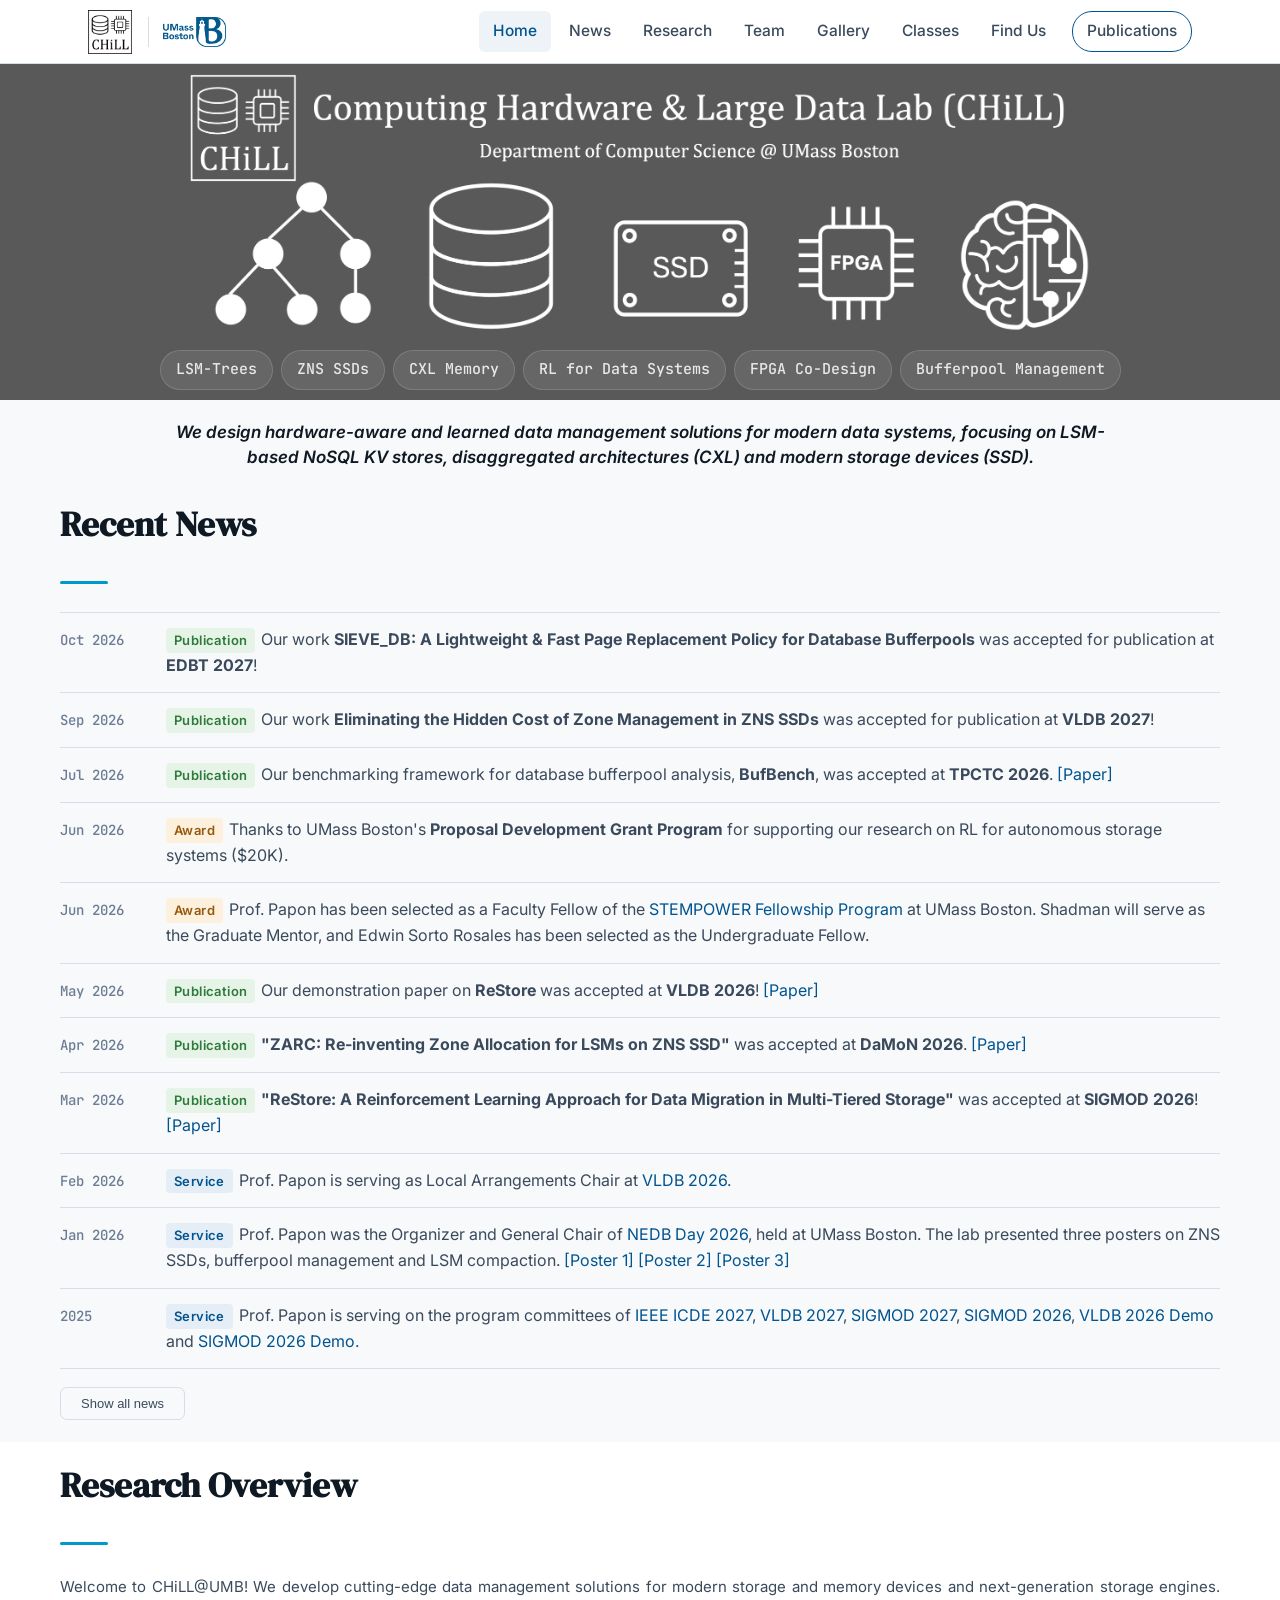
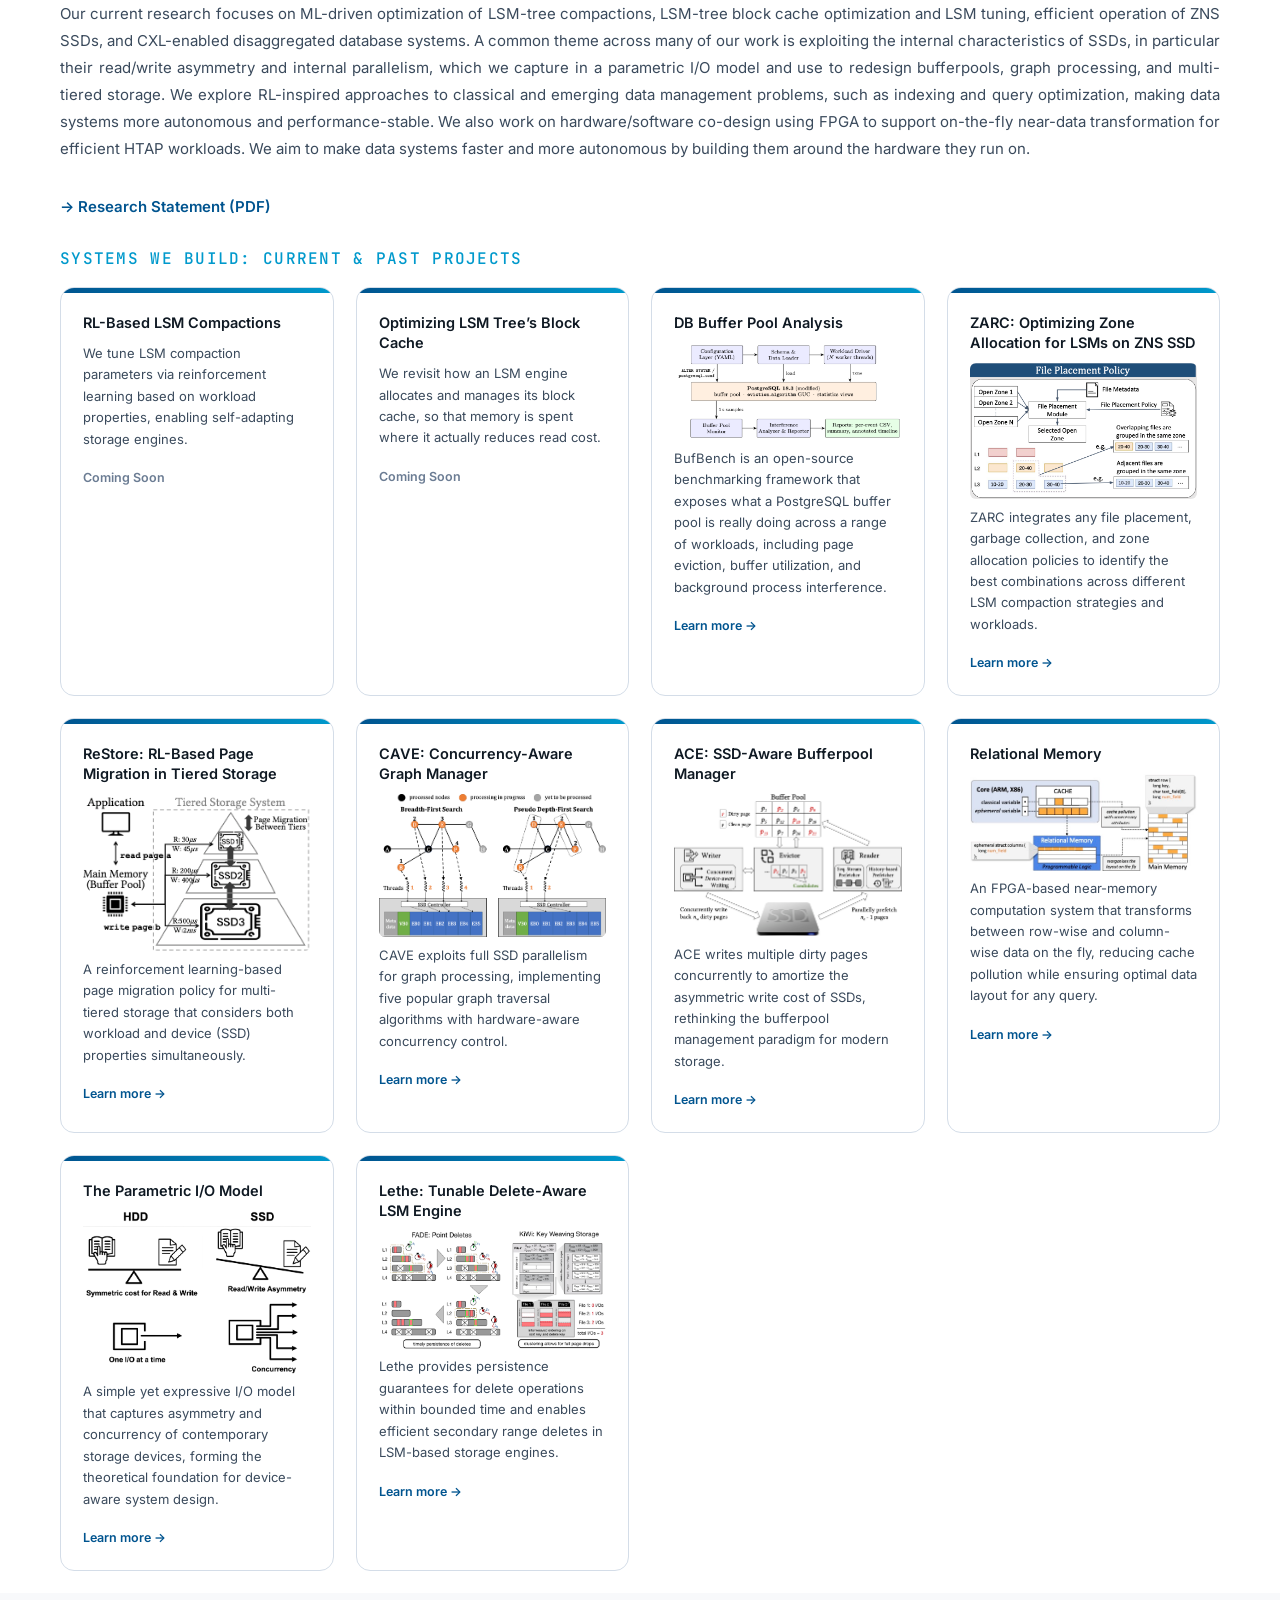
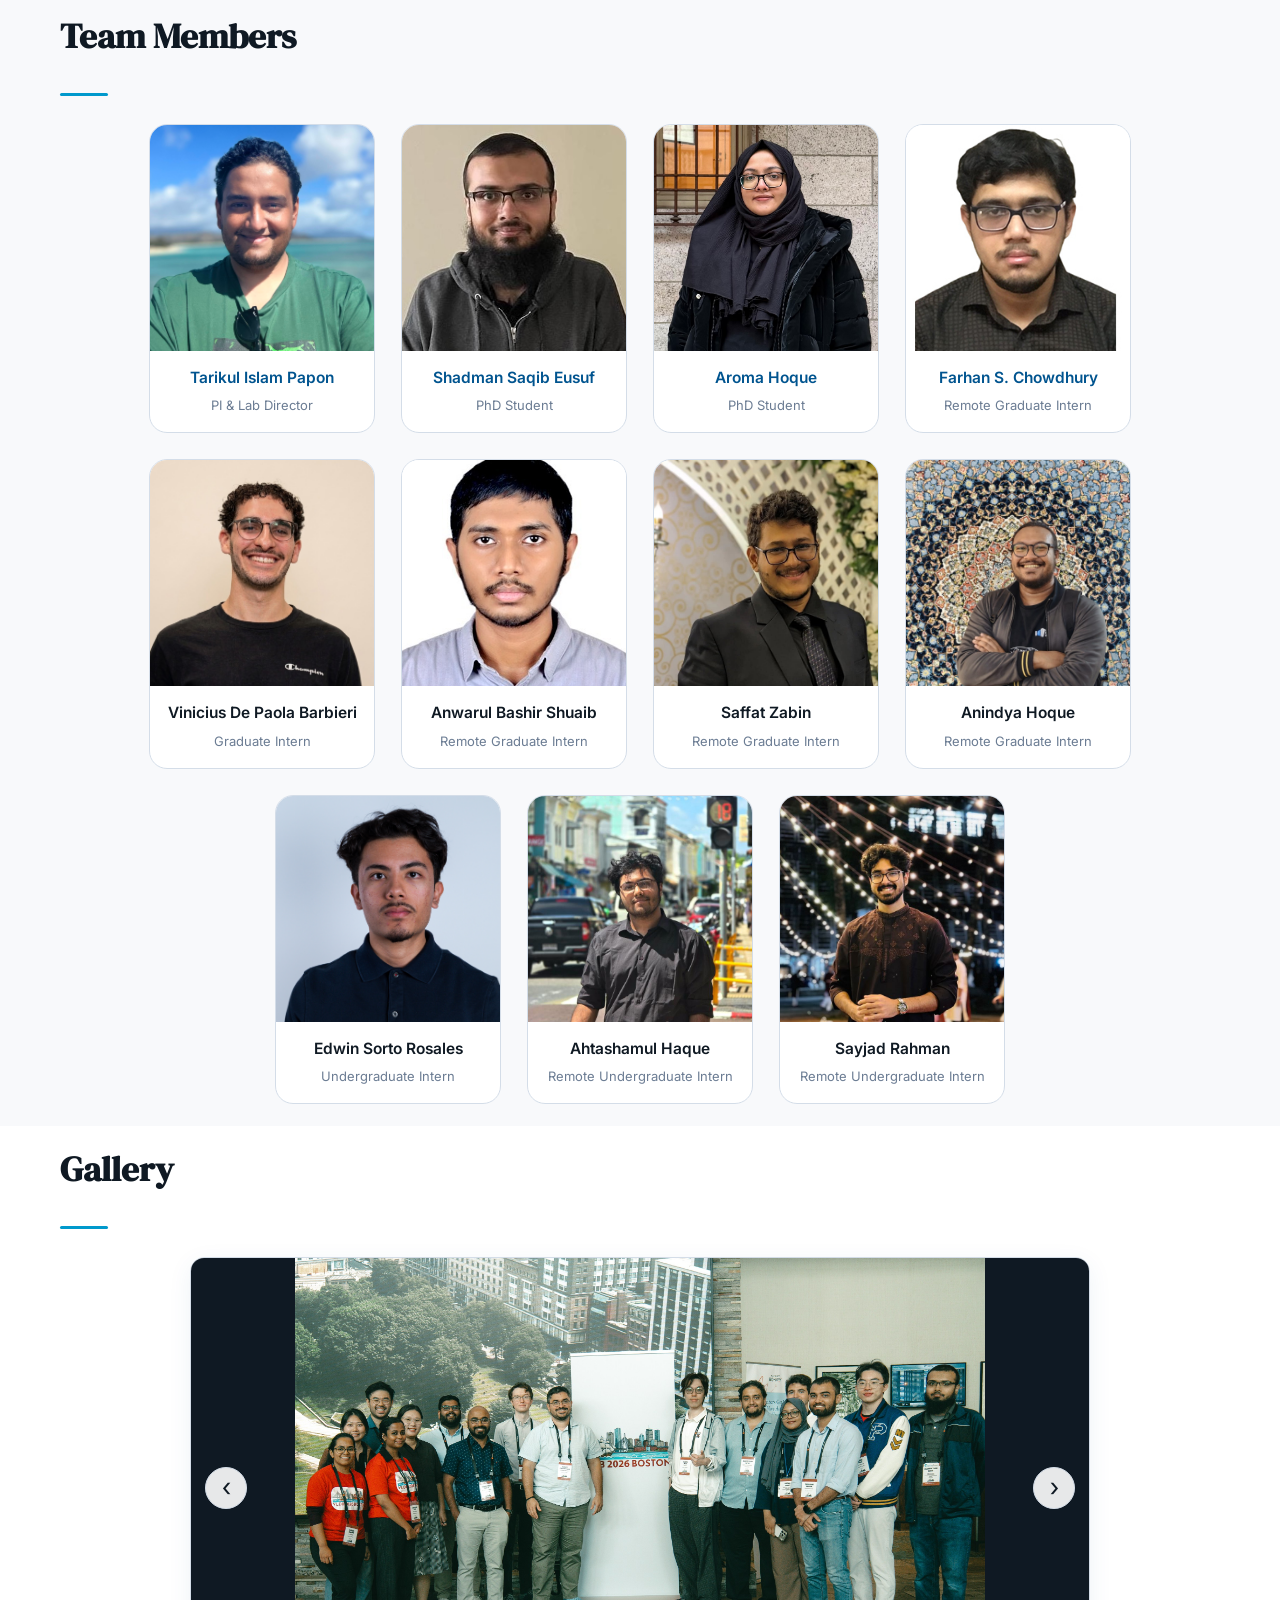
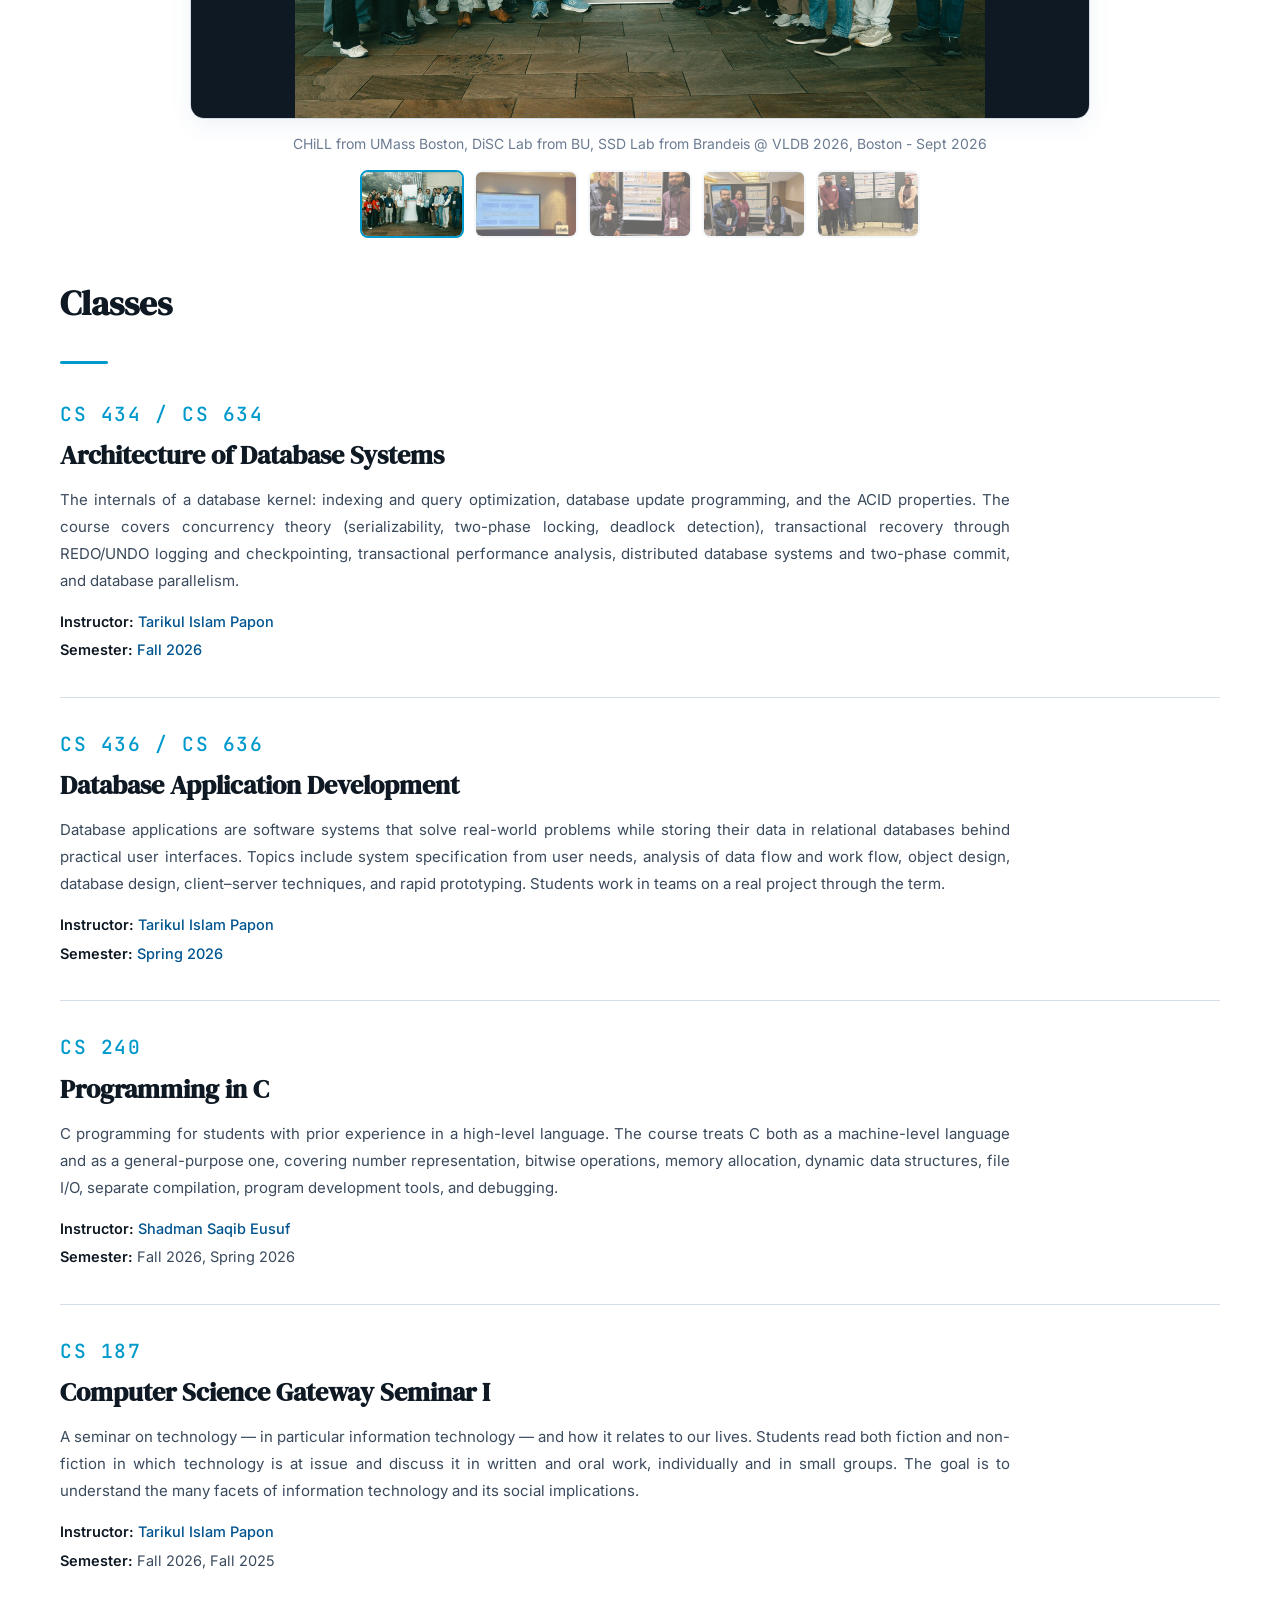
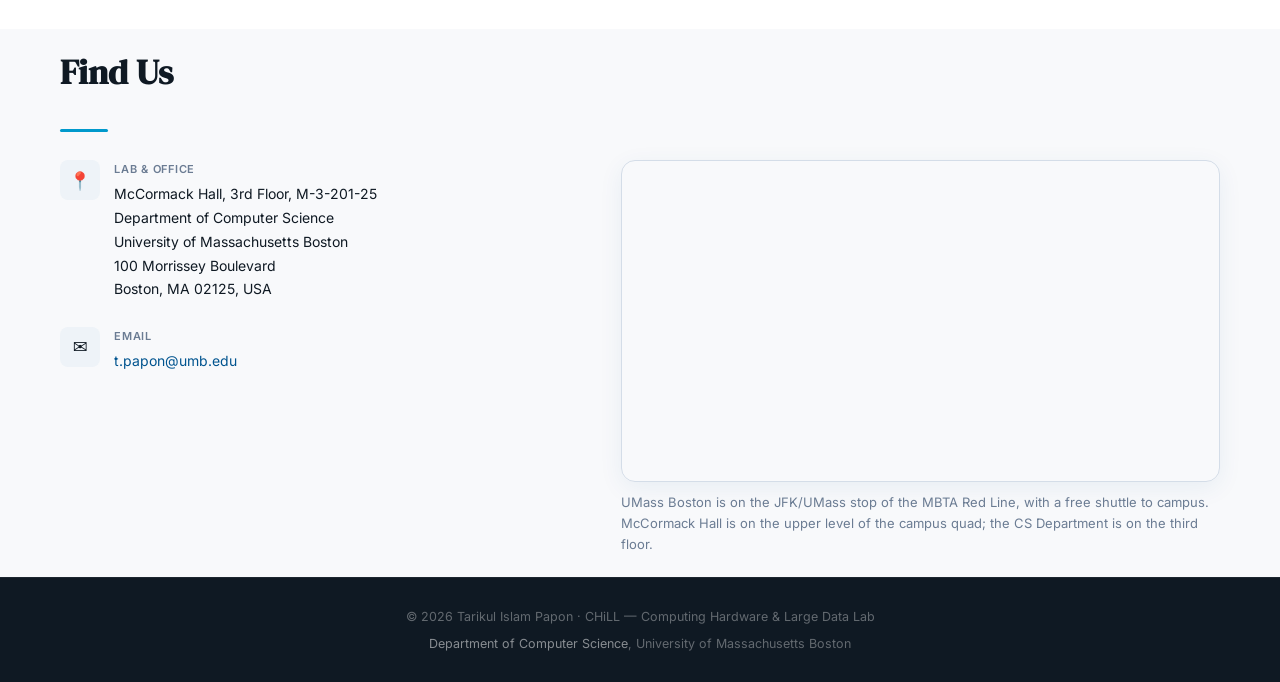
<file: index.html>
<!DOCTYPE html>
<html lang="en">
<head>
  <meta charset="UTF-8" />
  <meta name="viewport" content="width=device-width, initial-scale=1.0" />
  <title>CHiLL — Computing Hardware & Large Data Lab @ UMass Boston</title>
  <link rel="icon" type="image/png" sizes="96x96" href="images/favicon.png" />
  <link rel="apple-touch-icon" sizes="180x180" href="images/apple-touch-icon.png" />
  <link rel="preconnect" href="https://fonts.googleapis.com" />
  <link rel="preconnect" href="https://fonts.gstatic.com" crossorigin />
  <link href="https://fonts.googleapis.com/css2?family=Inter:wght@300;400;500;600;700&family=DM+Serif+Display:ital@0;1&family=JetBrains+Mono:wght@400;500&display=swap" rel="stylesheet" />
  <link rel="stylesheet" href="styles.css?v=18" />
</head>
<body>

<!-- ─── Navigation ────────────────────────────────────────────── -->
<nav class="nav">
  <div class="nav-inner">
    <a class="nav-brand" href="index.html">
      <div class="nav-brand-logo">
        <img src="images/lab_logo_black.png" alt="CHiLL Lab logo" />
      </div>
    </a>
    <a class="nav-umb" href="https://www.umb.edu/" target="_blank" aria-label="University of Massachusetts Boston">
      <img src="images/umb-logo.png" alt="UMass Boston" />
    </a>
    <button class="hamburger" id="hamburger" aria-label="Menu">
      <span></span><span></span><span></span>
    </button>
    <div class="nav-links" id="navLinks">
      <a href="index.html#home" class="active">Home</a>
      <a href="index.html#news">News</a>
      <a href="index.html#research">Research</a>
      <a href="index.html#team">Team</a>
      <a href="index.html#gallery">Gallery</a>
      <a href="index.html#classes">Classes</a>
      <a href="index.html#find-us">Find Us</a>
      <a href="publications.html" class="nav-cv">Publications</a>
    </div>
  </div>
</nav>

<!-- ─── Hero Banner ───────────────────────────────────────────── -->
<section class="hero" id="home">
  <div class="hero-bg">
    <img src="images/topcover.png" alt="CHiLL Lab" class="hero-bg" style="padding: 0px"/>
  </div>

  <div class="hero-inner">
    <div class="hero-chips">
      <span class="chip">LSM-Trees</span>
      <span class="chip">ZNS SSDs</span>
      <span class="chip">CXL Memory</span>
      <span class="chip">RL for Data Systems</span>
      <span class="chip">FPGA Co-Design</span>
      <span class="chip">Bufferpool Management</span>
    </div>
  </div>
</section>

<div class="hero-desc">
  We design hardware-aware and learned data management solutions for modern data systems, focusing on LSM-based NoSQL KV stores, disaggregated architectures (CXL) and modern storage devices (SSD).
</div>
<!-- ─── News ───────────────────────────────────────────────────── -->
<section class="section" id="news">
  <div class="container">
    <h2 class="section-title">Recent News</h2>
    <div class="divider"></div>
    <div class="news-list">

      <div class="news-item">
        <div class="news-date">Oct 2026</div>
        <div class="news-text"><span class="badge badge-pub">Publication</span>Our work <strong>SIEVE_DB: A Lightweight & Fast Page Replacement Policy for Database Bufferpools</strong> was accepted for publication at <strong>EDBT 2027</strong>! </div>
      </div>
      <div class="news-item">
        <div class="news-date">Sep 2026</div>
        <div class="news-text"><span class="badge badge-pub">Publication</span>Our work <strong>Eliminating the Hidden Cost of Zone Management in ZNS SSDs</strong> was accepted for publication at <strong>VLDB 2027</strong>! </div>
      </div>
      <div class="news-item">
        <div class="news-date">Jul 2026</div>
        <div class="news-text"><span class="badge badge-pub">Publication</span>Our benchmarking framework for database bufferpool analysis, <strong>BufBench</strong>, was accepted at <strong>TPCTC 2026</strong>. <a href="pdfs/bufbench.pdf" target="_blank">[Paper]</a></div>
      </div>
      <div class="news-item">
        <div class="news-date">Jun 2026</div>
        <div class="news-text"><span class="badge badge-award">Award</span>Thanks to UMass Boston's <strong>Proposal Development Grant Program</strong> for supporting our research on RL for autonomous storage systems ($20K).</div>
      </div>
      <div class="news-item">
        <div class="news-date">Jun 2026</div>
        <div class="news-text"><span class="badge badge-award">Award</span>Prof. Papon has been selected as a Faculty Fellow of the <a href="https://stempower.net/" target="_blank">STEMPOWER Fellowship Program</a> at UMass Boston. Shadman will serve as the Graduate Mentor, and Edwin Sorto Rosales has been selected as the Undergraduate Fellow.</div>
      </div>
      <div class="news-item">
        <div class="news-date">May 2026</div>
        <div class="news-text"><span class="badge badge-pub">Publication</span>Our demonstration paper on <strong>ReStore</strong> was accepted at <strong>VLDB 2026</strong>! <a href="pdfs/restore_demo.pdf" target="_blank">[Paper]</a></div>
      </div>
      <div class="news-item">
        <div class="news-date">Apr 2026</div>
        <div class="news-text"><span class="badge badge-pub">Publication</span><strong>"ZARC: Re-inventing Zone Allocation for LSMs on ZNS SSD"</strong> was accepted at <strong>DaMoN 2026</strong>. <a href="https://dl.acm.org/doi/epdf/10.1145/3789237.3809132" target="_blank">[Paper]</a></div>
      </div>
      <div class="news-item">
        <div class="news-date">Mar 2026</div>
        <div class="news-text"><span class="badge badge-pub">Publication</span><strong>"ReStore: A Reinforcement Learning Approach for Data Migration in Multi-Tiered Storage"</strong> was accepted at <strong>SIGMOD 2026</strong>! <a href="https://dl.acm.org/doi/epdf/10.1145/3802104" target="_blank">[Paper]</a></div>
      </div>
      <div class="news-item">
        <div class="news-date">Feb 2026</div>
        <div class="news-text"><span class="badge badge-svc">Service</span>Prof. Papon is serving as Local Arrangements Chair at <a href="https://vldb.org/2026/officers.html" target="_blank">VLDB 2026</a>.</div>
      </div>
      <div class="news-item">
        <div class="news-date">Jan 2026</div>
        <div class="news-text"><span class="badge badge-svc">Service</span>Prof. Papon was the Organizer and General Chair of <a href="https://nedbday.github.io/2026" target="_blank">NEDB Day 2026</a>, held at UMass Boston. The lab presented three posters on ZNS SSDs, bufferpool management and LSM compaction. <a href="https://nedbday.github.io/2026/download/posters/poster_47.pdf" target="_blank">[Poster 1]</a> <a href="https://nedbday.github.io/2026/download/posters/poster_48.pdf" target="_blank">[Poster 2]</a> <a href="https://nedbday.github.io/2026/download/posters/poster_22.pdf" target="_blank">[Poster 3]</a></div>
      </div>
      <div class="news-item">
          <div class="news-date">2025</div>
          <div class="news-text"><span class="badge badge-svc">Service</span>Prof. Papon is serving on the program committees of <a href="https://icde2027.github.io/" target="_blank">IEEE ICDE 2027</a>, <a href="https://vldb.org/2027/officers.html" target="_blank">VLDB 2027</a>, <a href="https://2027.sigmod.org/org_sigmod_pc.shtml" target="_blank">SIGMOD 2027</a>, <a href="https://2026.sigmod.org/org_sigmod_pc.shtml" target="_blank">SIGMOD 2026</a>, <a href="https://vldb.org/2026/call-for-demonstrations.html" target="_blank">VLDB 2026 Demo</a> and <a href="https://2026.sigmod.org/org_demo_pc.shtml" target="_blank">SIGMOD 2026 Demo</a>.</div>
      </div>

      <!-- Older news (hidden by default) -->
      <div class="news-extra" id="oldNews">
        <div class="news-item">
          <div class="news-date">Dec 2025</div>
          <div class="news-text"><span class="badge badge-pub">Publication</span>We will present our work on zone management in ZNS SSDs at <a href="https://newenglandsystemsday.github.io/2026/" target="_blank">New England Systems Day 2026</a>. <a href="https://nedbday.github.io/2026/download/posters/poster_22.pdf" target="_blank">[Poster]</a></div>
        </div>
        <div class="news-item">
          <div class="news-date">Sept 2025</div>
          <div class="news-text"><span class="badge badge-high">Highlight</span><strong>CHiLL is founded</strong> — Prof. Papon joined the UMass Boston CS Department as an Assistant Professor.</div>
        </div>
        <div class="news-item">
          <div class="news-date">May 2025</div>
          <div class="news-text"><span class="badge badge-award">Award</span>Prof. Papon received the BU <strong>Computer Science Teaching Excellence Award</strong>. <a href="pdfs/award_cs_teaching_excellence.pdf" target="_blank">[Certificate]</a></div>
        </div>
        <div class="news-item">
          <div class="news-date">Apr 2025</div>
          <div class="news-text"><span class="badge badge-high">Highlight</span>Prof. Papon successfully defended his doctoral thesis at Boston University. <a href="pdfs/papon_phd_thesis.pdf" target="_blank">[Dissertation]</a></div>
        </div>
        <div class="news-item">
          <div class="news-date">Mar 2025</div>
          <div class="news-text"><span class="badge badge-pub">Publication</span>The <strong>ACE</strong> demonstration paper was accepted at <strong>SIGMOD 2025</strong>. <a href="https://dl.acm.org/doi/pdf/10.1145/3722212.3725077" target="_blank">[Paper]</a></div>
        </div>
      </div>
    </div>
    <button class="show-more-btn" id="newsToggle" onclick="toggleNews()">Show all news</button>
  </div>
</section>

<!-- ─── Research ───────────────────────────────────────────────── -->
<section class="section section-alt" id="research">
  <div class="container">
    <h2 class="section-title">Research Overview</h2>
    <div class="divider"></div>
    <p class="research-intro">
      Welcome to CHiLL@UMB! We develop cutting-edge data management solutions for modern storage and memory devices and next-generation storage engines. Our current research focuses on ML-driven optimization of LSM-tree compactions, LSM-tree block cache optimization and LSM tuning, efficient operation of ZNS SSDs, and CXL-enabled disaggregated database systems. A common theme across many of our work is exploiting the internal characteristics of SSDs, in particular their read/write asymmetry and internal parallelism, which we capture in a parametric I/O model and use to redesign bufferpools, graph processing, and multi-tiered storage. We explore RL-inspired approaches to classical and emerging data management problems, such as indexing and query optimization, making data systems more autonomous and performance-stable. We also work on hardware/software co-design using FPGA to support on-the-fly near-data transformation for efficient HTAP workloads. We aim to make data systems faster and more autonomous by building them around the hardware they run on.
    </p>
    <p style="margin-top:8px;">
      <a href="pdfs/research_statement.pdf" style="font-weight:600;">→ Research Statement (PDF)</a>
    </p><br/>
    <span class="section-label">Systems We Build: Current &amp; Past Projects</span>
    <div class="projects-grid">

      <div class="project-card">
        <div class="project-card-header"></div>
        <div class="project-card-body">
          <div class="project-card-title">RL-Based LSM Compactions</div>
          <p class="project-card-text">We tune LSM compaction parameters via reinforcement learning based on workload properties, enabling self-adapting storage engines.</p>
          <span class="project-card-link" style="color:var(--ink-muted); cursor:default;">Coming Soon</span>
        </div>
      </div>

      <div class="project-card">
        <div class="project-card-header"></div>
        <div class="project-card-body">
          <div class="project-card-title">Optimizing LSM Tree&rsquo;s Block Cache</div>
          <p class="project-card-text">We revisit how an LSM engine allocates and manages its block cache, so that memory is spent where it actually reduces read cost.</p>
          <span class="project-card-link" style="color:var(--ink-muted); cursor:default;">Coming Soon</span>
        </div>
      </div>

      <div class="project-card">
        <div class="project-card-header"></div>
        <div class="project-card-body">
          <div class="project-card-title">DB Buffer Pool Analysis</div>
          <img src="images/projects/bufbench_arch.png" alt="BufBench" style="width:100%; border-radius:6px;">
          <p class="project-card-text">BufBench is an open-source benchmarking framework that exposes what a PostgreSQL buffer pool is really doing across a range of workloads, including page eviction, buffer utilization, and background process interference.</p>
          <a class="project-card-link" href="https://github.com/chill-umb/BufBench" target="_blank">Learn more &rarr;</a>
        </div>
      </div>

      <div class="project-card">
        <div class="project-card-header"></div>
        <div class="project-card-body">
          <div class="project-card-title">ZARC: Optimizing Zone Allocation for LSMs on ZNS SSD</div>
          <img src="images/projects/unizns.png" alt="ZARC" style="width:100%; border-radius:6px;">
          <p class="project-card-text">ZARC integrates any file placement, garbage collection, and zone allocation policies to identify the best combinations across different LSM compaction strategies and workloads.</p>
          <a class="project-card-link" href="https://github.com/chill-umb/PLAZA" target="_blank">Learn more &rarr;</a>
        </div>
      </div>

      <div class="project-card">
        <div class="project-card-header"></div>
        <div class="project-card-body">
          <div class="project-card-title">ReStore: RL-Based Page Migration in Tiered Storage</div>
          <img src="images/projects/restore.png" alt="ReStore" style="width:100%; border-radius:6px;">
          <p class="project-card-text">A reinforcement learning-based page migration policy for multi-tiered storage that considers both workload and device (SSD) properties simultaneously.</p>
          <a class="project-card-link" href="https://github.com/BU-DiSC/ReStore" target="_blank">Learn more →</a>
        </div>
      </div>

      <div class="project-card">
        <div class="project-card-header"></div>
        <div class="project-card-body">
          <div class="project-card-title">CAVE: Concurrency-Aware Graph Manager</div>
          <img src="images/projects/cave.png" alt="CAVE" style="width:100%; border-radius:6px;">
          <p class="project-card-text">CAVE exploits full SSD parallelism for graph processing, implementing five popular graph traversal algorithms with hardware-aware concurrency control.</p>
          <a class="project-card-link" href="https://github.com/BU-DiSC/CAVE" target="_blank">Learn more →</a>
        </div>
      </div>

      <div class="project-card">
        <div class="project-card-header"></div>
        <div class="project-card-body">
          <div class="project-card-title">ACE: SSD-Aware Bufferpool Manager</div>
          <img src="images/projects/ace.png" alt="ACE" style="width:100%; border-radius:6px;">
          <p class="project-card-text">ACE writes multiple dirty pages concurrently to amortize the asymmetric write cost of SSDs, rethinking the bufferpool management paradigm for modern storage.</p>
          <a class="project-card-link" href="https://disc-projects.bu.edu/ACE" target="_blank">Learn more →</a>
        </div>
      </div>

      <div class="project-card">
        <div class="project-card-header"></div>
        <div class="project-card-body">
          <div class="project-card-title">Relational Memory</div>
          <img src="images/projects/relmem.jpg" alt="Relational Memory" style="width:100%; border-radius:6px;">
          <p class="project-card-text">An FPGA-based near-memory computation system that transforms between row-wise and column-wise data on the fly, reducing cache pollution while ensuring optimal data layout for any query.</p>
          <a class="project-card-link" href="https://github.com/BU-DiSC/relational-memory/tree/master/vldb2023" target="_blank">Learn more →</a>
        </div>
      </div>

      <div class="project-card">
        <div class="project-card-header"></div>
        <div class="project-card-body">
          <div class="project-card-title">The Parametric I/O Model</div>
          <img src="images/projects/param_io.png" alt="Parametric I/O Model" style="width:100%; border-radius:6px;">
          <p class="project-card-text">A simple yet expressive I/O model that captures asymmetry and concurrency of contemporary storage devices, forming the theoretical foundation for device-aware system design.</p>
          <a class="project-card-link" href="https://disc-projects.bu.edu/parametric-io-model/" target="_blank">Learn more →</a>
        </div>
      </div>

      <div class="project-card">
        <div class="project-card-header"></div>
        <div class="project-card-body">
          <div class="project-card-title">Lethe: Tunable Delete-Aware LSM Engine</div>
          <img src="images/projects/lethe.png" alt="Lethe" style="width:100%; border-radius:6px;">
          <p class="project-card-text">Lethe provides persistence guarantees for delete operations within bounded time and enables efficient secondary range deletes in LSM-based storage engines.</p>
          <a class="project-card-link" href="https://disc-projects.bu.edu/lethe/" target="_blank">Learn more →</a>
        </div>
      </div>

    </div>
  </div>
</section>

<!-- ─── Team ────────────────────────────────────────────────── -->
<section class="section" id="team">
  <div class="container">
    <h2 class="section-title">Team Members</h2>
    <div class="divider"></div>

    <div class="members-grid">

      <div class="member-card">
        <div class="member-avatar"><img src="images/people/papon.jpg" alt="Tarikul Islam Papon"></div>
        <div class="member-name"><a href="https://www.cs.umb.edu/~tpapon/" target="_blank">Tarikul Islam Papon</a></div>
        <div class="member-role">PI &amp; Lab Director</div>
      </div>
      <div class="member-card">
        <div class="member-avatar"><img src="images/people/sse.jpeg" alt="Shadman Saqib Eusuf"></div>
        <div class="member-name"><a href="https://s-saqib.github.io/" target="_blank">Shadman Saqib Eusuf</a></div>
        <div class="member-role">PhD Student</div>
      </div>
      <div class="member-card">
        <div class="member-avatar"><img src="images/people/aroma.jpg" alt="Aroma Hoque"></div>
        <div class="member-name"><a href="https://aroma058.github.io/" target="_blank">Aroma Hoque</a></div>
        <div class="member-role">PhD Student</div>
      </div>
      <div class="member-card">
        <div class="member-avatar"><img src="images/people/farhan.jpg" alt="Farhan S. Chowdhury"></div>
        <div class="member-name"><a href="https://afschy.github.io/" target="_blank">Farhan S. Chowdhury</a></div>
        <div class="member-role">Remote Graduate Intern</div>
      </div>
      <div class="member-card">
        <div class="member-avatar"><img src="images/people/vinicius.jpg" alt="Vinicius De Paola Barbieri"></div>
        <div class="member-name">Vinicius De Paola Barbieri</div>
        <div class="member-role">Graduate Intern</div>
      </div>
      <div class="member-card">
        <div class="member-avatar"><img src="images/people/shuaib.jpg" alt="Anwarul Bashir Shuaib"></div>
        <div class="member-name">Anwarul Bashir Shuaib</div>
        <div class="member-role">Remote Graduate Intern</div>
      </div>
      <div class="member-card">
        <div class="member-avatar"><img src="images/people/saffat.jpeg" alt="Saffat Zabin"></div>
        <div class="member-name">Saffat Zabin</div>
        <div class="member-role">Remote Graduate Intern</div>
      </div>
      <div class="member-card">
        <div class="member-avatar"><img src="images/people/anindya.jpeg" alt="Anindya Hoque"></div>
        <div class="member-name">Anindya Hoque</div>
        <div class="member-role">Remote Graduate Intern</div>
      </div>      
      <div class="member-card">
        <div class="member-avatar"><img src="images/people/edwin.jpg" alt="Edwin Sorto Rosales"></div>
        <div class="member-name">Edwin Sorto Rosales</div>
        <div class="member-role">Undergraduate Intern</div>
      </div>
      <!-- <div class="member-card">
        <div class="member-avatar"><img src="images/people/rami.jpg" alt="Rami Huu Nguyen"></div>
        <div class="member-name">Rami Huu Nguyen</div>
        <div class="member-role">Graduate Researcher</div>
      </div> -->
      <div class="member-card">
        <div class="member-avatar"><img src="images/people/ahtasham.jpeg" alt="Ahtashamul Haque"></div>
        <div class="member-name">Ahtashamul Haque</div>
        <div class="member-role">Remote Undergraduate Intern</div>
      </div>
      <div class="member-card">
        <div class="member-avatar"><img src="images/people/sayjad.jpeg" alt="Sayjad Rahman"></div>
        <div class="member-name">Sayjad Rahman</div>
        <div class="member-role">Remote Undergraduate Intern</div>
      </div>
      <!-- <div class="member-card">
        <div class="member-avatar"><img src="images/people/enock.jpeg" alt="Enock Okorno Ayiku"></div>
        <div class="member-name">Enock Okorno Ayiku</div>
        <div class="member-role">Graduate Researcher</div>
      </div> -->

    </div>
  </div>
</section>

<!-- ─── Gallery ─────────────────────────────────────────────── -->
<section class="section section-alt" id="gallery">
  <div class="container">
    <h2 class="section-title">Gallery</h2>
    <div class="divider"></div>

    <div class="gallery">
      <div class="gallery-stage">
        <button class="gallery-arrow gallery-prev" type="button" aria-label="Previous photo">&lsaquo;</button>
        <div class="gallery-frame">
          <img id="galleryMain" src="images/gallery/nedb_day26.jpeg" alt="CHiLL at NEDB Day 2026" />
        </div>
        <button class="gallery-arrow gallery-next" type="button" aria-label="Next photo">&rsaquo;</button>
      </div>
      <p class="gallery-caption" id="galleryCaption"></p>
      <div class="gallery-thumbs" id="galleryThumbs"></div>
    </div>
  </div>
</section>

<script>
  // ── Gallery: one main photo, prev/next arrows, thumbnail strip ──
  // To add a photo: drop the file in images/gallery/ and add a line below.
  (function () {
    const PHOTOS = [
      { src: 'images/gallery/vldb26-3.jpg', caption: 'CHiLL from UMass Boston, DiSC Lab from BU, SSD Lab from Brandeis @ VLDB 2026, Boston - Sept 2026' },
      { src: 'images/gallery/vldb26-1.jpg', caption: 'Aroma presenting BufBench @ VLDB 2026, Boston - Sept 2026' },
      { src: 'images/gallery/vldb26-2.jpg', caption: 'Shadman and Tianru demonstrating ReStore @ VLDB 2026, Boston - Sept 2026' },      
      { src: 'images/gallery/vldb26-4.jpg', caption: 'CHiLL @ VLDB 2026, Boston - Sept 2026' },
      { src: 'images/gallery/nedb_day26.jpeg', caption: 'CHiLL @ NEDB Day 2026, UMass Boston — January 2026' },
    ];

    const root = document.getElementById('gallery');
    if (!root || !PHOTOS.length) return;

    const mainEl   = document.getElementById('galleryMain');
    const capEl    = document.getElementById('galleryCaption');
    const thumbsEl = document.getElementById('galleryThumbs');
    const prevBtn  = root.querySelector('.gallery-prev');
    const nextBtn  = root.querySelector('.gallery-next');
    let idx = 0;

    PHOTOS.forEach((p, i) => {
      const btn = document.createElement('button');
      btn.type = 'button';
      btn.className = 'gallery-thumb';
      btn.setAttribute('aria-label', 'Show photo ' + (i + 1) + ' of ' + PHOTOS.length);
      const im = document.createElement('img');
      im.src = p.src;
      im.alt = p.caption || '';
      im.loading = 'lazy';
      btn.appendChild(im);
      btn.addEventListener('click', () => show(i));
      thumbsEl.appendChild(btn);
    });
    const thumbs = Array.from(thumbsEl.children);

    function show(i) {
      idx = (i + PHOTOS.length) % PHOTOS.length;
      const p = PHOTOS[idx];
      mainEl.src = p.src;
      mainEl.alt = p.caption || '';
      capEl.textContent = p.caption || '';
      thumbs.forEach((t, k) => t.classList.toggle('active', k === idx));
    }

    prevBtn.addEventListener('click', () => show(idx - 1));
    nextBtn.addEventListener('click', () => show(idx + 1));

    // Left/right keys once something inside the gallery has focus.
    root.addEventListener('keydown', e => {
      if (e.key === 'ArrowLeft')  { e.preventDefault(); show(idx - 1); }
      if (e.key === 'ArrowRight') { e.preventDefault(); show(idx + 1); }
    });

    if (PHOTOS.length < 2) {
      prevBtn.hidden = true;
      nextBtn.hidden = true;
      thumbsEl.hidden = true;
    }

    show(0);
  })();
</script>

<!-- ─── Classes ────────────────────────────────────────────────── -->
<section class="section section-alt" id="classes">
  <div class="container">
    <h2 class="section-title">Classes</h2>
    <div class="divider"></div>

    <div class="class-list">

      <div class="class-item">
        <div class="class-code">CS 434 / CS 634</div>
        <h3 class="class-title">Architecture of Database Systems</h3>
        <p class="class-desc">The internals of a database kernel: indexing and query optimization, database update programming, and the ACID properties. The course covers concurrency theory (serializability, two-phase locking, deadlock detection), transactional recovery through REDO/UNDO logging and checkpointing, transactional performance analysis, distributed database systems and two-phase commit, and database parallelism.</p>
        <div class="class-line"><b>Instructor:</b> <a href="https://www.cs.umb.edu/~tpapon/" target="_blank">Tarikul Islam Papon</a></div>
        <div class="class-line"><b>Semester:</b> <a href="https://www.cs.umb.edu/~tpapon/cs434-634/" target="_blank">Fall 2026</a></div>
      </div>
      <div class="class-item">
        <div class="class-code">CS 436 / CS 636</div>
        <h3 class="class-title">Database Application Development</h3>
        <p class="class-desc">Database applications are software systems that solve real-world problems while storing their data in relational databases behind practical user interfaces. Topics include system specification from user needs, analysis of data flow and work flow, object design, database design, client&ndash;server techniques, and rapid prototyping. Students work in teams on a real project through the term.</p>
        <div class="class-line"><b>Instructor:</b> <a href="https://www.cs.umb.edu/~tpapon/" target="_blank">Tarikul Islam Papon</a></div>
        <div class="class-line"><b>Semester:</b> <a href="https://www.cs.umb.edu/~tpapon/cs436-636/" target="_blank">Spring 2026</a></div>
      </div>
      <div class="class-item">
        <div class="class-code">CS 240</div>
        <h3 class="class-title">Programming in C</h3>
        <p class="class-desc">C programming for students with prior experience in a high-level language. The course treats C both as a machine-level language and as a general-purpose one, covering number representation, bitwise operations, memory allocation, dynamic data structures, file I/O, separate compilation, program development tools, and debugging.</p>
        <div class="class-line"><b>Instructor:</b> <a href="https://s-saqib.github.io/" target="_blank">Shadman Saqib Eusuf</a></div>
        <div class="class-line"><b>Semester:</b> Fall 2026, Spring 2026</div>
      </div>
      <div class="class-item">
        <div class="class-code">CS 187</div>
        <h3 class="class-title">Computer Science Gateway Seminar I</h3>
        <p class="class-desc">A seminar on technology &mdash; in particular information technology &mdash; and how it relates to our lives. Students read both fiction and non-fiction in which technology is at issue and discuss it in written and oral work, individually and in small groups. The goal is to understand the many facets of information technology and its social implications.</p>
        <div class="class-line"><b>Instructor:</b> <a href="https://www.cs.umb.edu/~tpapon/" target="_blank">Tarikul Islam Papon</a></div>
        <div class="class-line"><b>Semester:</b> Fall 2026, Fall 2025</div>
      </div>

    </div>
  </div>
</section>

<!-- ─── Find Us ────────────────────────────────────────────────── -->
<section class="section" id="find-us">
  <div class="container">
    <h2 class="section-title">Find Us</h2>
    <div class="divider"></div>
    <div class="contact-grid">

      <div class="contact-stack">
        <div class="contact-item">
          <div class="contact-icon">📍</div>
          <div>
            <div class="contact-label">Lab &amp; Office</div>
            <div class="contact-value">
              McCormack Hall, 3rd Floor, M-3-201-25<br/>
              Department of Computer Science<br/>
              University of Massachusetts Boston<br/>
              100 Morrissey Boulevard<br/>
              Boston, MA 02125, USA
            </div>
          </div>
        </div>

        <div class="contact-item">
          <div class="contact-icon">✉</div>
          <div>
            <div class="contact-label">Email</div>
            <div class="contact-value"><a href="mailto:t.papon@umb.edu">t.papon@umb.edu</a></div>
          </div>
        </div>
      </div>

      <div>
        <div class="map-frame">
          <iframe
            src="https://www.google.com/maps/embed?pb=!1m18!1m12!1m3!1d2948.0!2d-71.0396707!3d42.3121761!2m3!1f0!2f0!3f0!3m2!1i1024!2i768!4f13.1!3m3!1m2!1s0x89e37afd3d63f23b%3A0x752f479139f70c17!2sMcCormack%20Hall!5e0!3m2!1sen!2sus!4v1756000000000!5m2!1sen!2sus"
            loading="lazy"
            referrerpolicy="no-referrer-when-downgrade"
            title="CHiLL Lab location — McCormack Hall, UMass Boston"
            allowfullscreen></iframe>
        </div>
        <p class="directions-note">
          UMass Boston is on the JFK/UMass stop of the MBTA Red Line, with a free shuttle to campus.
          McCormack Hall is on the upper level of the campus quad; the CS Department is on the third floor.
        </p>
      </div>

    </div>
  </div>
</section>

<!-- ─── Footer ─────────────────────────────────────────────────── -->
<footer class="footer">
  <p>© 2026 Tarikul Islam Papon · CHiLL — Computing Hardware &amp; Large Data Lab</p>
  <p style="margin-top:6px;"><a href="https://www.cs.umb.edu/" target="_blank">Department of Computer Science</a>, University of Massachusetts Boston</p>
</footer>

<script>
  // Mobile nav toggle
  document.getElementById('hamburger').addEventListener('click', () => {
    document.getElementById('navLinks').classList.toggle('open');
  });

  // News expand/collapse
  function toggleNews() {
    const extra = document.getElementById('oldNews');
    const btn = document.getElementById('newsToggle');
    if (extra.classList.contains('visible')) {
      extra.classList.remove('visible');
      btn.textContent = 'Show all news';
    } else {
      extra.classList.add('visible');
      btn.textContent = 'Show fewer';
    }
  }

  // ── Nav: smooth scroll with sticky-header offset + active-link tracking ──
  (function () {
    const navEl    = document.querySelector('.nav');
    const navLinks = Array.from(document.querySelectorAll('.nav-links a'));

    // Map each in-page nav link to its target section id.
    const hashOf = a => {
      const href = a.getAttribute('href') || '';
      const i = href.indexOf('#');
      if (i === -1) return null;
      // Only treat as in-page if it points at this page (or is a bare hash).
      const path = href.slice(0, i);
      if (path && !/(^|\/)index\.html$/.test(path)) return null;
      return href.slice(i + 1) || null;
    };

    const inPage = navLinks
      .map(a => ({ a, id: hashOf(a) }))
      .filter(x => x.id && document.getElementById(x.id));

    const navH = () => (navEl ? navEl.offsetHeight : 0);

    function setActive(id) {
      navLinks.forEach(a => a.classList.remove('active'));
      const match = inPage.find(x => x.id === id);
      if (match) match.a.classList.add('active');
    }

    // Click: scroll so the section heading clears the sticky nav.
    inPage.forEach(({ a, id }) => {
      a.addEventListener('click', e => {
        const target = document.getElementById(id);
        if (!target) return;
        e.preventDefault();
        const top = target.getBoundingClientRect().top + window.pageYOffset - navH() - 12;
        window.scrollTo({ top: Math.max(top, 0), behavior: 'smooth' });
        history.replaceState(null, '', '#' + id);
        setActive(id);
        document.getElementById('navLinks').classList.remove('open');
      });
    });

    // Scroll: highlight whichever section is currently under the nav.
    let ticking = false;
    function onScroll() {
      if (ticking) return;
      ticking = true;
      requestAnimationFrame(() => {
        ticking = false;
        const line = window.pageYOffset + navH() + 24;
        let current = inPage.length ? inPage[0].id : null;
        inPage.forEach(({ id }) => {
          const el = document.getElementById(id);
          if (el && el.offsetTop <= line) current = id;
        });
        // At the very bottom, pin to the last section.
        if (window.innerHeight + window.pageYOffset >= document.body.offsetHeight - 2 && inPage.length) {
          current = inPage[inPage.length - 1].id;
        }
        setActive(current);
      });
    }

    window.addEventListener('scroll', onScroll, { passive: true });
    window.addEventListener('resize', onScroll);
    onScroll();

    // Landing on the page with a hash: correct for the sticky nav.
    if (location.hash) {
      const el = document.getElementById(location.hash.slice(1));
      if (el) {
        window.setTimeout(() => {
          window.scrollTo({ top: el.getBoundingClientRect().top + window.pageYOffset - navH() - 12 });
          onScroll();
        }, 0);
      }
    }
  })();
</script>
</body>
</html>
</file>
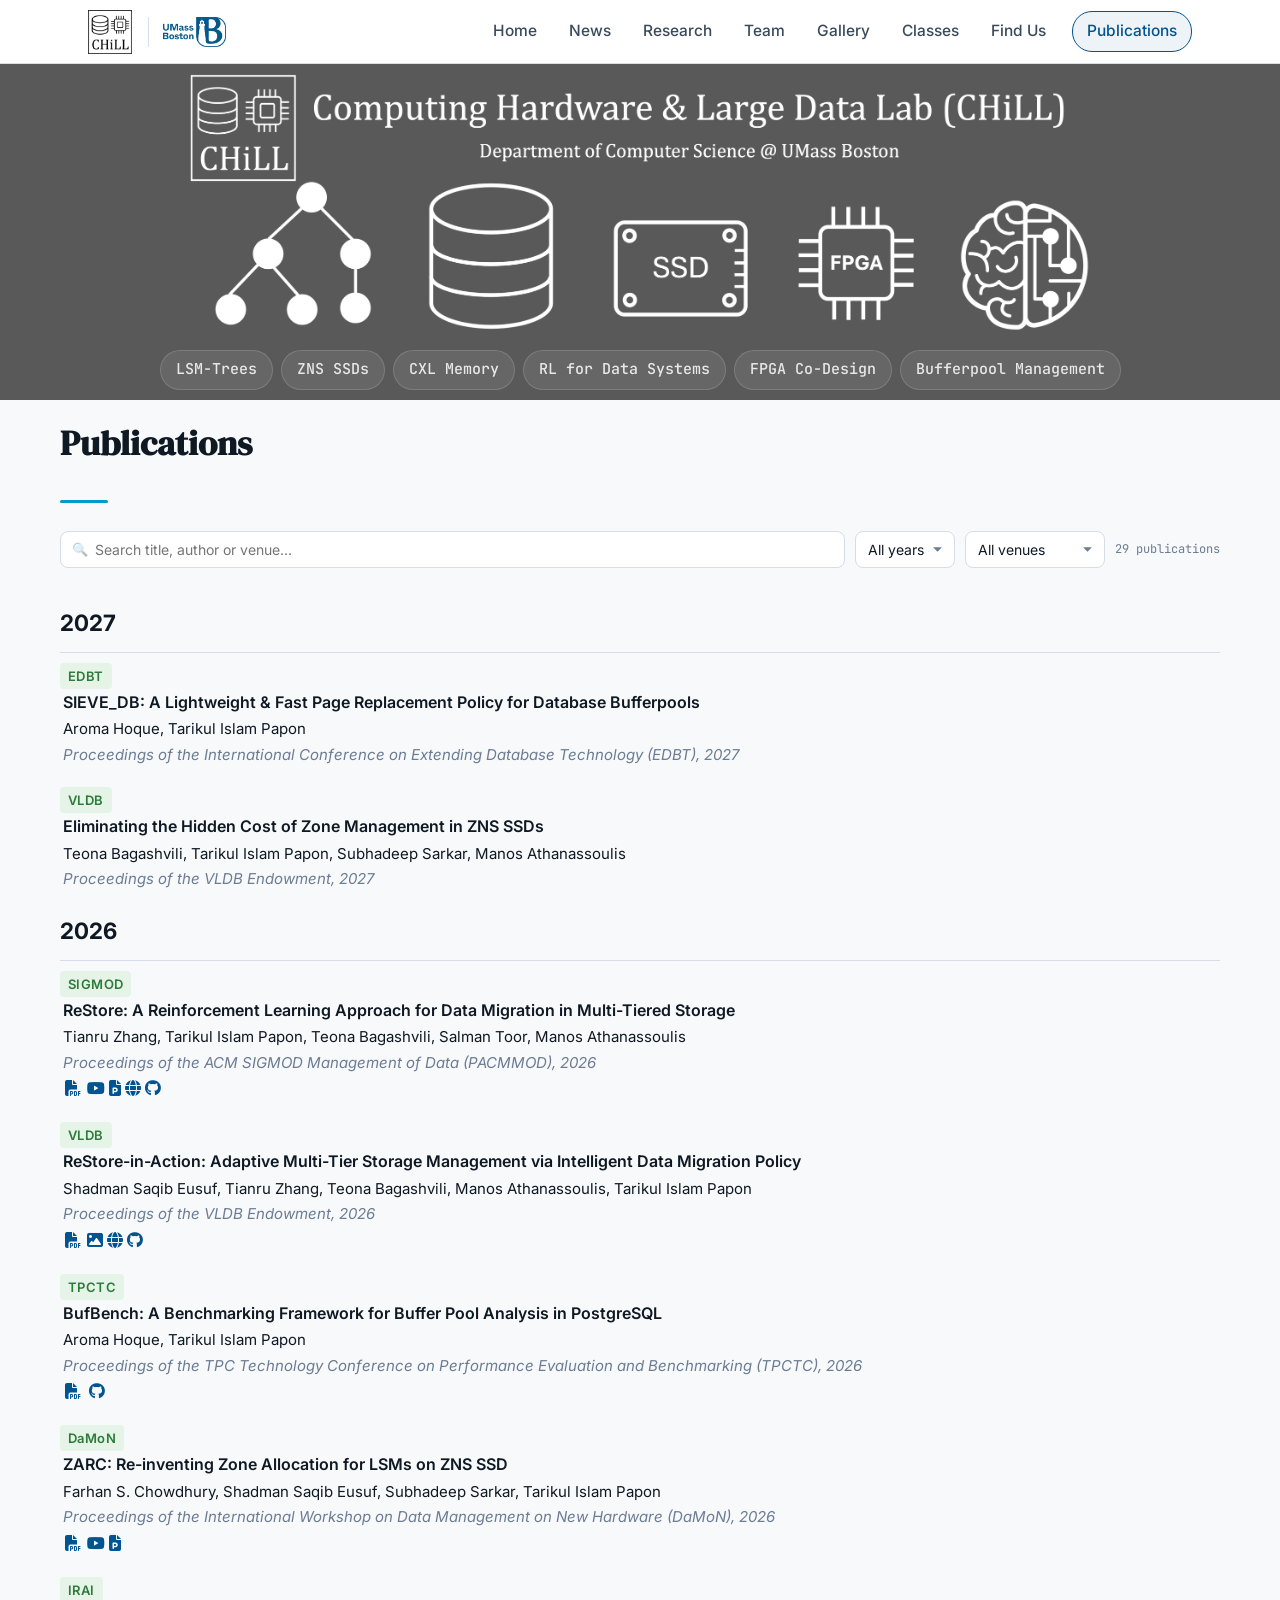
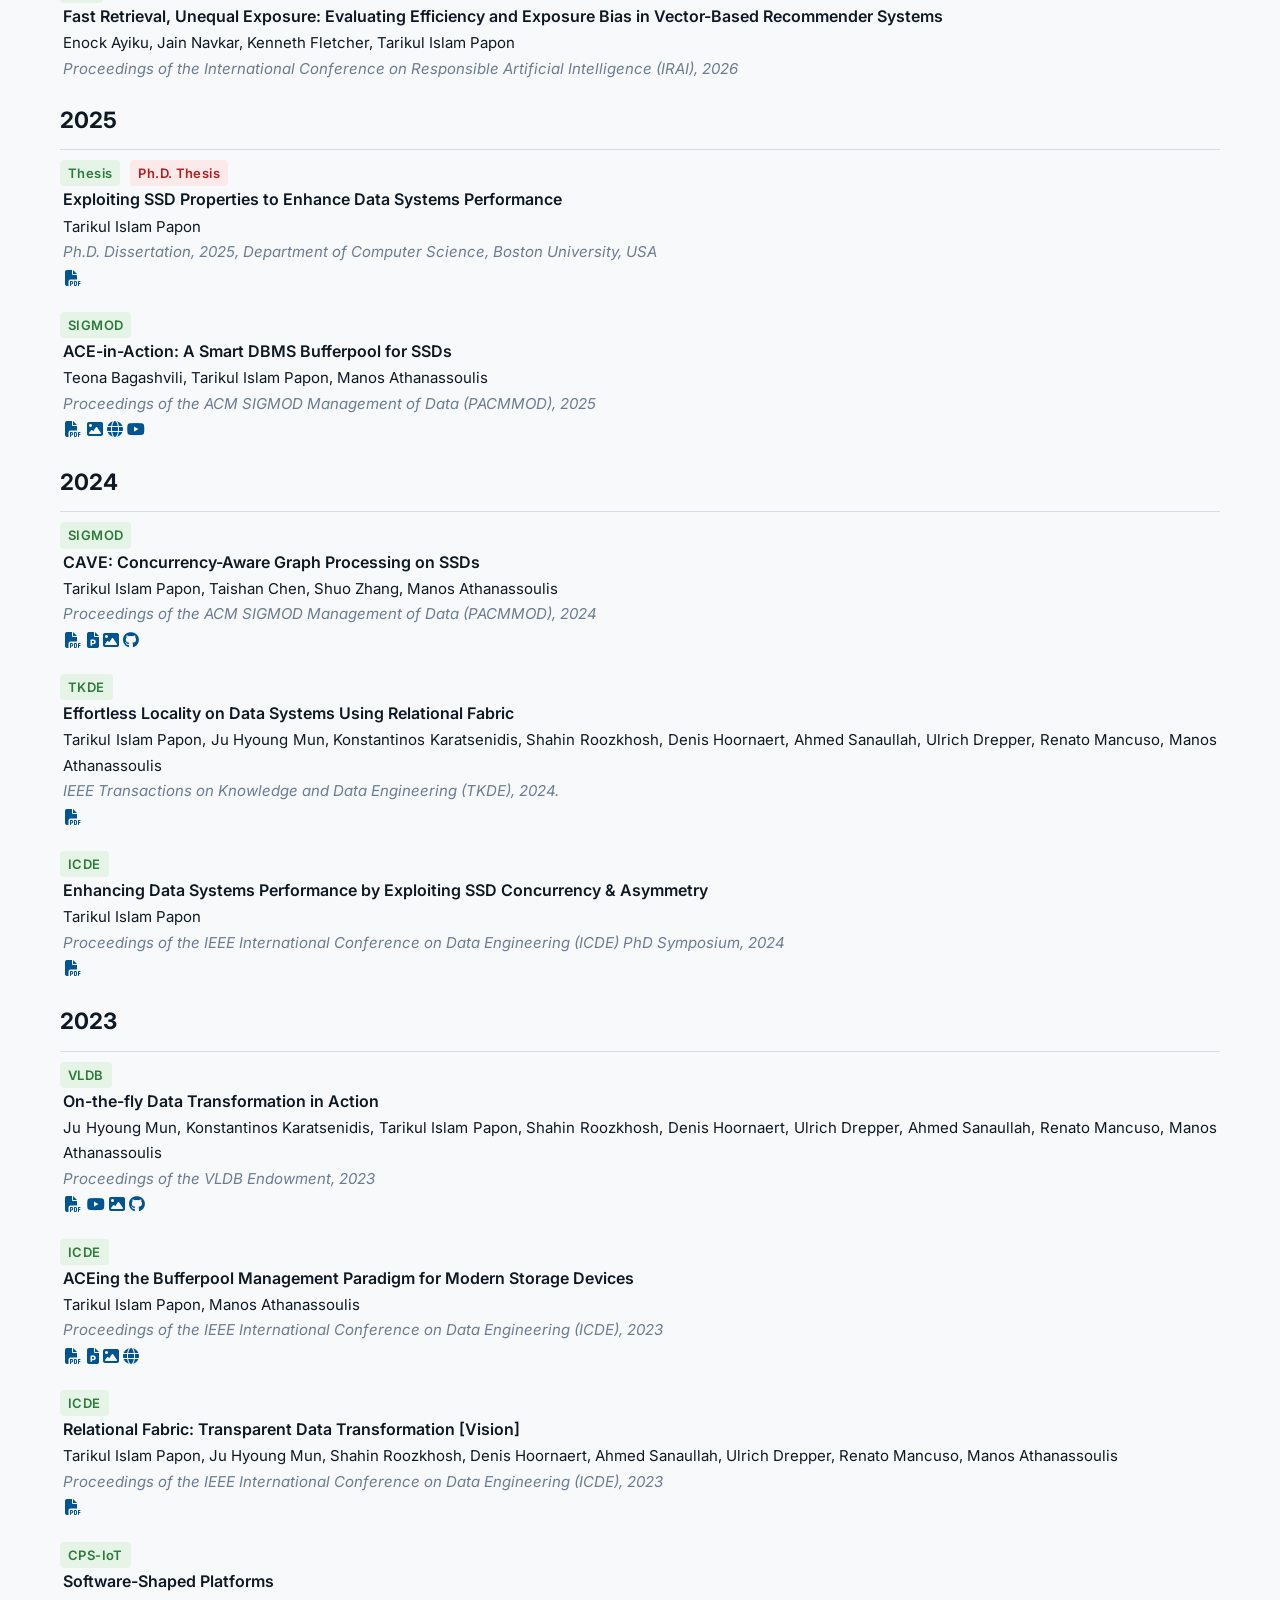
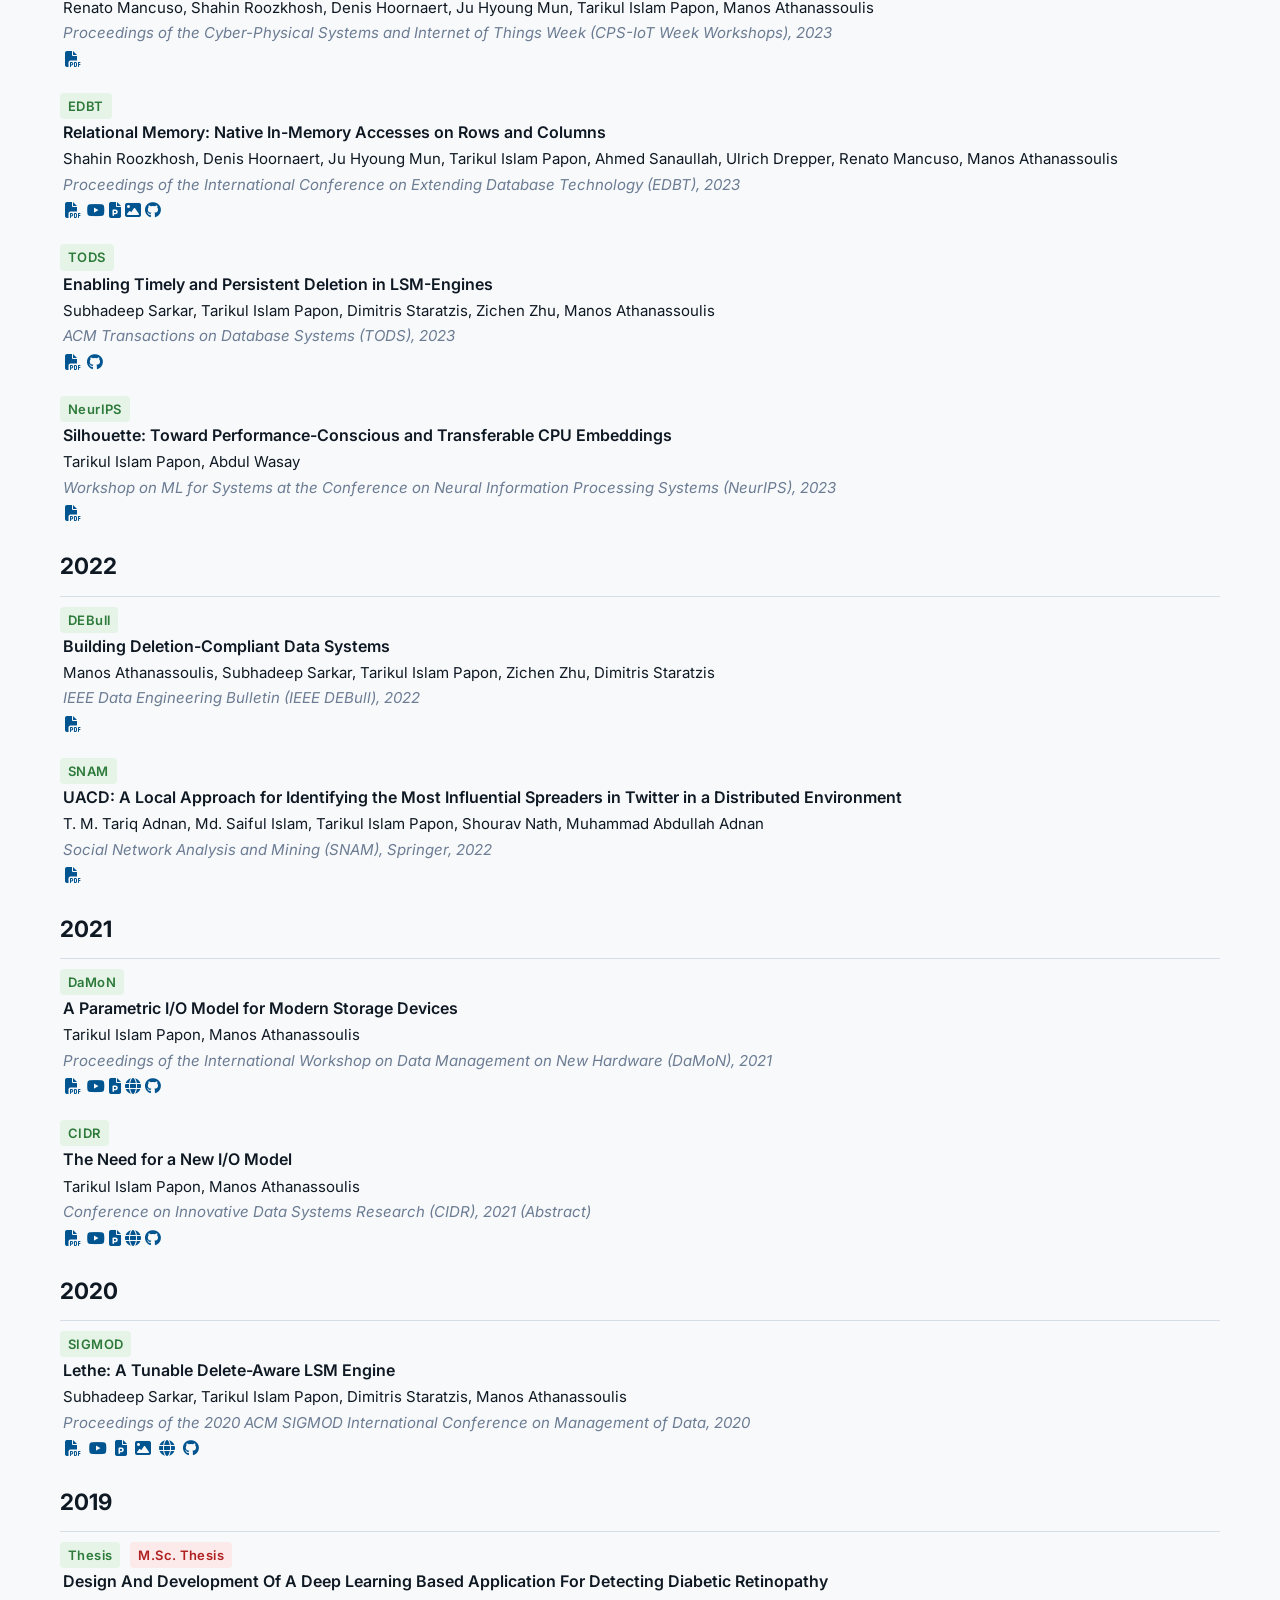
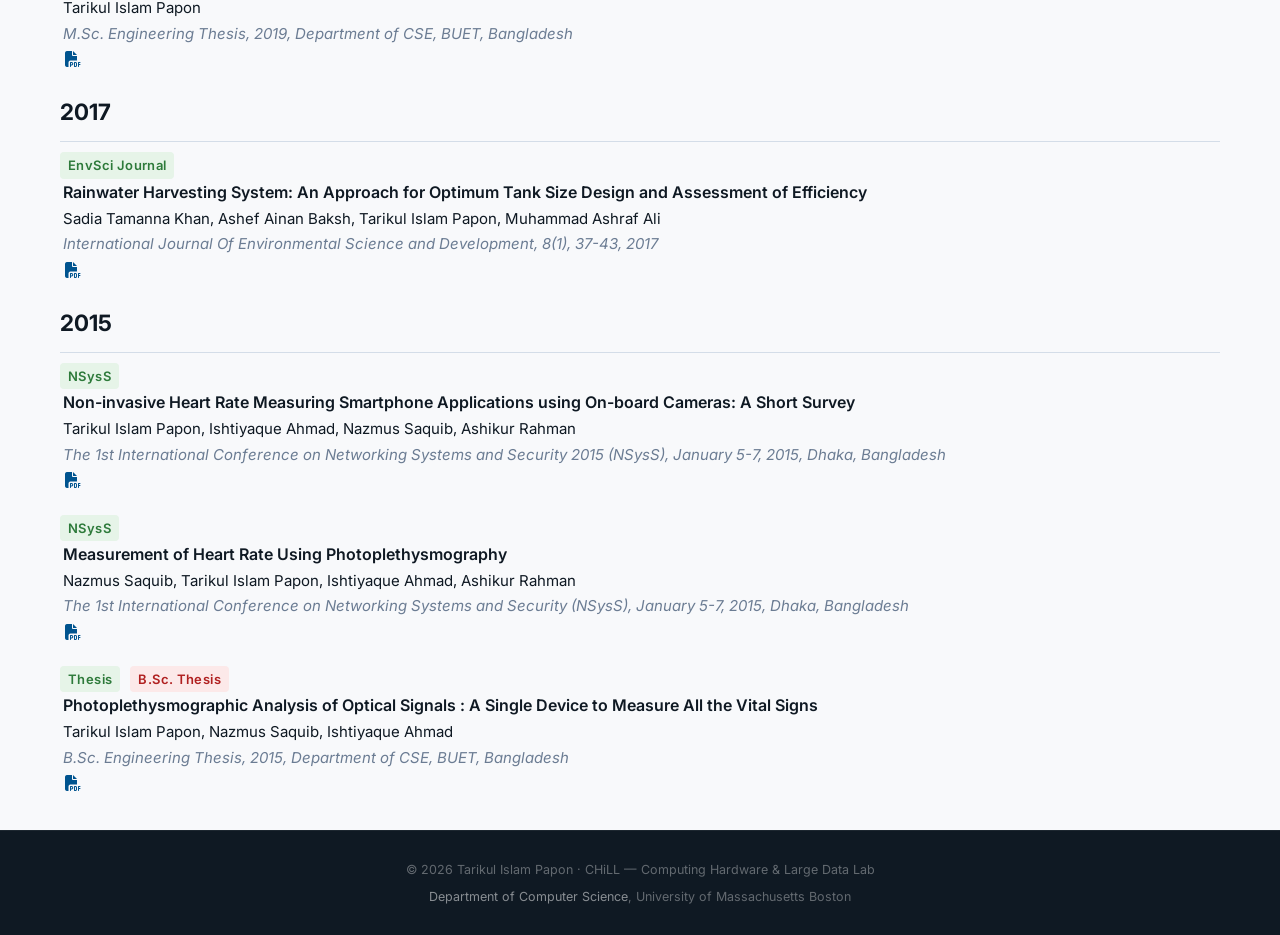
<file: publications.html>
<!DOCTYPE html>
<html lang="en">
<head>
  <meta charset="UTF-8" />
  <meta name="viewport" content="width=device-width, initial-scale=1.0" />
  <title>CHiLL — Computing Hardware & Large Data Lab @ UMass Boston</title>
  <link rel="icon" type="image/png" sizes="96x96" href="images/favicon.png" />
  <link rel="apple-touch-icon" sizes="180x180" href="images/apple-touch-icon.png" />
  <link rel="preconnect" href="https://fonts.googleapis.com" />
  <link rel="preconnect" href="https://fonts.gstatic.com" crossorigin />
  <link href="https://fonts.googleapis.com/css2?family=Inter:wght@300;400;500;600;700&family=DM+Serif+Display:ital@0;1&family=JetBrains+Mono:wght@400;500&display=swap" rel="stylesheet" />
  <link rel="stylesheet" href="https://cdnjs.cloudflare.com/ajax/libs/font-awesome/6.5.2/css/all.min.css">
  <link rel="stylesheet" href="styles.css?v=18" />
</head>
<body>

<!-- ─── Navigation ────────────────────────────────────────────── -->
<nav class="nav">
  <div class="nav-inner">
    <a class="nav-brand" href="index.html">
      <div class="nav-brand-logo">
        <img src="images/lab_logo_black.png" alt="CHiLL Lab logo" />
      </div>
    </a>
    <a class="nav-umb" href="https://www.umb.edu/" target="_blank" aria-label="University of Massachusetts Boston">
      <img src="images/umb-logo.png" alt="UMass Boston" />
    </a>
    <button class="hamburger" id="hamburger" aria-label="Menu">
      <span></span><span></span><span></span>
    </button>
    <div class="nav-links" id="navLinks">
      <a href="index.html#home">Home</a>
      <a href="index.html#news">News</a>
      <a href="index.html#research">Research</a>
      <a href="index.html#team">Team</a>
      <a href="index.html#gallery">Gallery</a>
      <a href="index.html#classes">Classes</a>
      <a href="index.html#find-us">Find Us</a>
      <a href="publications.html" class="nav-cv active">Publications</a>
    </div>
  </div>
</nav>

<!-- ─── Hero Banner ───────────────────────────────────────────── -->
<section class="hero" id="home">
  <div class="hero-bg">
    <img src="images/topcover.png" alt="CHiLL Lab" class="hero-bg" style="padding: 0px"/>
  </div>

  <div class="hero-inner">
    <div class="hero-chips">
      <span class="chip">LSM-Trees</span>
      <span class="chip">ZNS SSDs</span>
      <span class="chip">CXL Memory</span>
      <span class="chip">RL for Data Systems</span>
      <span class="chip">FPGA Co-Design</span>
      <span class="chip">Bufferpool Management</span>
    </div>
  </div>
</section>

<!-- ─── Publications ───────────────────────────────────────────────────── -->
<section class="section" id="publications">
  <div class="container">
    <h2 class="section-title">Publications</h2>
    <div class="divider"></div>
    <div class="pub-filters">
      <div class="pub-search">
        <span class="pub-search-icon">🔍</span>
        <input type="search" id="pubSearch" placeholder="Search title, author or venue…" autocomplete="off" aria-label="Search publications" />
      </div>
      <select id="pubYear" aria-label="Filter by year">
        <option value="">All years</option>
          <option value="2027">2027</option>
          <option value="2026">2026</option>
          <option value="2025">2025</option>
          <option value="2024">2024</option>
          <option value="2023">2023</option>
          <option value="2022">2022</option>
          <option value="2021">2021</option>
          <option value="2020">2020</option>
          <option value="2019">2019</option>
          <option value="2017">2017</option>
          <option value="2015">2015</option>
      </select>
      <select id="pubTag" aria-label="Filter by venue tag">
        <option value="">All venues</option>
          <option value="CIDR">CIDR</option>
          <option value="CPS-IoT">CPS-IoT</option>
          <option value="DaMoN">DaMoN</option>
          <option value="DEBull">DEBull</option>
          <option value="EDBT">EDBT</option>
          <option value="EnvSci Journal">EnvSci Journal</option>
          <option value="ICDE">ICDE</option>
          <option value="IRAI">IRAI</option>
          <option value="NeurIPS">NeurIPS</option>
          <option value="NSysS">NSysS</option>
          <option value="SIGMOD">SIGMOD</option>
          <option value="SNAM">SNAM</option>
          <option value="Thesis">Thesis</option>
          <option value="TKDE">TKDE</option>
          <option value="TODS">TODS</option>
          <option value="TPCTC">TPCTC</option>
          <option value="VLDB">VLDB</option>
      </select>
      <button type="button" id="pubClear" class="pub-clear">Clear</button>
      <span class="pub-count" id="pubCount"></span>
    </div>

    <div class="container">
		  <div>
		    <div>
          <ul>
            <h2 class="pub-year" data-year="2027">2027</h2>
            <li class="pub-item" data-year="2027" data-tag="EDBT" data-text="SIEVE_DB: A Lightweight & Fast Page Replacement Policy for Database Bufferpools, EDBT 2027 --&gt;">
              <div class="badge badge-pub">EDBT</div>
              <div class="pub-title" align="justify">
                SIEVE_DB: A Lightweight & Fast Page Replacement Policy for Database Bufferpools
              </div>
              <div class="pub-authors" align="justify">
                Aroma Hoque, Tarikul Islam Papon
              </div>
              <div class="pub-venue" align="justify">
                Proceedings of the International Conference on Extending Database Technology (EDBT), 2027
              </div>

              <div class="pub-links">
                <!-- <a href="pdfs/enock_irai.pdf" target="_blank" title="Paper"><i class="fas fa-file-pdf pub-icon"></i></a> -->
                <!-- <a href="VIDEO" target="_blank" title="Presentation Video"><i class="fab fa-youtube pub-icon"></i></a>
                <a href="SLIDES" target="_blank" title="Slides"><i class="fas fa-file-powerpoint pub-icon"></i></a>
                <a href="POSTER" target="_blank" title="Poster"><i class="fas fa-image pub-icon"></i></a>
                <a href="WEBSITE" target="_blank" title="Project Website"><i class="fas fa-globe pub-icon"></i></a>
                <a href="GITHUB" target="_blank" title="Source Code"><i class="fab fa-github pub-icon"></i></a> -->
              </div>
            </li>
            <li class="pub-item" data-year="2027" data-tag="VLDB" data-text="Eliminating the Hidden Cost of Zone Management in ZNS SSDs  --&gt;">
              <div class="badge badge-pub">VLDB</div>
              <div class="pub-title" align="justify">
                Eliminating the Hidden Cost of Zone Management in ZNS SSDs
              </div>
              <div class="pub-authors" align="justify">
                Teona Bagashvili, Tarikul Islam Papon, Subhadeep Sarkar, Manos Athanassoulis
              </div>
              <div class="pub-venue" align="justify">
                Proceedings of the VLDB Endowment, 2027
              </div>

              <div class="pub-links">
                <!-- <a href="pdfs/enock_irai.pdf" target="_blank" title="Paper"><i class="fas fa-file-pdf pub-icon"></i></a> -->
                <!-- <a href="VIDEO" target="_blank" title="Presentation Video"><i class="fab fa-youtube pub-icon"></i></a>
                <a href="SLIDES" target="_blank" title="Slides"><i class="fas fa-file-powerpoint pub-icon"></i></a>
                <a href="POSTER" target="_blank" title="Poster"><i class="fas fa-image pub-icon"></i></a>
                <a href="WEBSITE" target="_blank" title="Project Website"><i class="fas fa-globe pub-icon"></i></a>
                <a href="GITHUB" target="_blank" title="Source Code"><i class="fab fa-github pub-icon"></i></a> -->
              </div>
            </li>
            <h2 class="pub-year" data-year="2026">2026</h2>
            <li class="pub-item" data-year="2026" data-tag="SIGMOD" data-text="SIGMOD ReStore: A Reinforcement Learning Approach for Data Migration in Multi-Tiered Storage Tianru Zhang, Tarikul Islam Papon, Teona Bagashvili, Salman Toor, Manos Athanassoulis Proceedings of the ACM SIGMOD International Conference on Management of Data, 2026 --&gt;">
              <div class="badge badge-pub">SIGMOD</div>
              <div class="pub-title" align="justify">
                ReStore: A Reinforcement Learning Approach for Data Migration in Multi-Tiered Storage
              </div>
              <div class="pub-authors" align="justify">
                Tianru Zhang, Tarikul Islam Papon, Teona Bagashvili, Salman Toor, Manos Athanassoulis
              </div>
              <div class="pub-venue" align="justify">
                Proceedings of the ACM SIGMOD Management of Data (PACMMOD), 2026
              </div>
              <div class="pub-links">
                <a href="https://dl.acm.org/doi/epdf/10.1145/3802104"
                  target="_blank"
                  title="Paper">
                  <i class="fas fa-file-pdf pub-icon"></i>
                </a>

                <a href="https://www.youtube.com/watch?v=JdA1g52VNjw"
                  target="_blank"
                  title="Presentation Video">
                  <i class="fab fa-youtube"></i>
                </a>

                <a href="https://drive.google.com/file/d/1tANCpgw83_GO_gDr-lue7zsEEGpByXuC/view?usp=sharing"
                  target="_blank"
                  title="Slides">
                  <i class="fas fa-file-powerpoint"></i>
                </a>

                <a href="https://disc-projects.bu.edu/ReStore"
                  target="_blank"
                  title="Project Website">
                  <i class="fas fa-globe"></i>
                </a>

                <a href="https://github.com/BU-DiSC/ReStore"
                  target="_blank"
                  title="Source Code">
                  <i class="fab fa-github"></i>
                </a>

<!--                 <a href="POSTER"
                  target="_blank"
                  title="Poster">
                  <i class="fas fa-image"></i>
                </a>
 -->                
              </div>
            </li>
            <li class="pub-item" data-year="2026" data-tag="VLDB" data-text="VLDB ReStore-in-Action: Adaptive Multi-Tier Storage Management via Intelligent Data Migration Policy Shadman Saqib Eusuf, Tianru Zhang, Teona Bagashvili, Manos Athanassoulis, Tarikul Islam Papon Proceedings of the VLDB Endowment, 2026 --&gt;">
              <div class="badge badge-pub">VLDB</div>
              <div class="pub-title" align="justify">
                ReStore-in-Action: Adaptive Multi-Tier Storage Management via Intelligent Data Migration Policy
              </div>
              <div class="pub-authors" align="justify">
                Shadman Saqib Eusuf, Tianru Zhang, Teona Bagashvili, Manos Athanassoulis, Tarikul Islam Papon
              </div>
              <div class="pub-venue" align="justify">
                Proceedings of the VLDB Endowment, 2026
              </div>
               <div class="pub-links">
                <a href="pdfs/restore_demo.pdf"
                  target="_blank"
                  title="Paper">
                  <i class="fas fa-file-pdf pub-icon"></i>
                </a>

                <a href="https://drive.google.com/file/d/1ygBAWHh_TlMnF0mctFCxpCYB92CQTkBt/view?usp=sharing"
                  target="_blank"
                  title="Poster">
                  <i class="fas fa-image"></i>
                </a>

                <a href="https://disc-projects.bu.edu/ReStore"
                  target="_blank"
                  title="Project Website">
                  <i class="fas fa-globe"></i>
                </a>

                <a href="https://github.com/BU-DiSC/ReStore"
                  target="_blank"
                  title="Source Code">
                  <i class="fab fa-github"></i>
                </a>

                <!-- <a href="VIDEO"
                  target="_blank"
                  title="Presentation Video">
                  <i class="fab fa-youtube"></i>
                </a>

                <a href="SLIDES"
                  target="_blank"
                  title="Slides">
                  <i class="fas fa-file-powerpoint"></i>
                </a> -->

                
              </div>
            </li>
            <li class="pub-item" data-year="2026" data-tag="TPCTC" data-text="TPCTC BufBench: A Benchmarking Framework for Buffer Pool Analysis in PostgreSQL Aroma Hoque, Tarikul Islam Papon Proceedings of the TPC Technology Conference on Performance Evaluation and Benchmarking (TPCTC), 2026 --&gt;">
              <div class="badge badge-pub">TPCTC</div>
              <div class="pub-title" align="justify">
                BufBench: A Benchmarking Framework for Buffer Pool Analysis in PostgreSQL
              </div>
              <div class="pub-authors" align="justify">
                Aroma Hoque, Tarikul Islam Papon
              </div>
              <div class="pub-venue" align="justify">
                Proceedings of the TPC Technology Conference on Performance Evaluation and Benchmarking (TPCTC), 2026
              </div>

              <div class="pub-links">
                <a href="pdfs/bufbench.pdf" target="_blank" title="Paper"><i class="fas fa-file-pdf pub-icon"></i></a>
                <!-- <a href="SLIDES" target="_blank" title="Slides"><i class="fas fa-file-powerpoint pub-icon"></i></a> -->
                <!-- <a href="POSTER" target="_blank" title="Poster"><i class="fas fa-image pub-icon"></i></a> -->
                <a href="https://github.com/chill-umb/BufBench" target="_blank" title="Source Code"><i class="fab fa-github pub-icon"></i></a>
                <!-- <a href="VIDEO" target="_blank" title="Presentation Video"><i class="fab fa-youtube pub-icon"></i></a>                
                <a href="WEBSITE" target="_blank" title="Project Website"><i class="fas fa-globe pub-icon"></i></a> -->
                
              </div>
            </li>
            <li class="pub-item" data-year="2026" data-tag="DaMoN" data-text="DaMoN ZARC: Re-inventing Zone Allocation for LSMs on ZNS SSD Farhan S. Chowdhury, Shadman Saqib Eusuf, Subhadeep Sarkar, Tarikul Islam Papon Proceedings of the International Workshop on Data Management on New Hardware (DaMoN), 2026 --&gt;">
              <div class="badge badge-pub">DaMoN</div>
              <div class="pub-title" align="justify">
                ZARC: Re-inventing Zone Allocation for LSMs on ZNS SSD
              </div>
              <div class="pub-authors" align="justify">
                Farhan S. Chowdhury, Shadman Saqib Eusuf, Subhadeep Sarkar, Tarikul Islam Papon
              </div>
              <div class="pub-venue" align="justify">
                Proceedings of the International Workshop on Data Management on New Hardware (DaMoN), 2026
              </div>
              <div class="pub-links">
                <a href="https://dl.acm.org/doi/epdf/10.1145/3789237.3809132"
                  target="_blank"
                  title="Paper">
                  <i class="fas fa-file-pdf pub-icon"></i>
                </a>

                <a href="https://www.youtube.com/watch?v=mujRZTbZRoU"
                  target="_blank"
                  title="Presentation Video">
                  <i class="fab fa-youtube"></i>
                </a>

                <a href="https://drive.google.com/file/d/12bmRSGF2fd26hJntDMOoN5QuE1tF88Mg/view?usp=sharing"
                  target="_blank"
                  title="Slides">
                  <i class="fas fa-file-powerpoint"></i>
                </a>

<!--                 <a href="POSTER"
                  target="_blank"
                  title="Poster">
                  <i class="fas fa-image"></i>
                </a>

                <a href="WEBSITE"
                  target="_blank"
                  title="Project Website">
                  <i class="fas fa-globe"></i>
                </a>

                <a href="GITHUB"
                  target="_blank"
                  title="Source Code">
                  <i class="fab fa-github"></i>
                </a> -->
              </div>
            </li>
            <li class="pub-item" data-year="2026" data-tag="IRAI" data-text="IRAI Fast Retrieval, Unequal Exposure: Evaluating Efficiency and Exposure Bias in Vector-Based Recommender Systems Enock Ayiku, Jain Navkar, Kenneth Fletcher, Tarikul Islam Papon Proceedings of the International Conference on Responsible Artificial Intelligence (IRAI), 2026 --&gt;">
              <div class="badge badge-pub">IRAI</div>
              <div class="pub-title" align="justify">
                Fast Retrieval, Unequal Exposure: Evaluating Efficiency and Exposure Bias in Vector-Based Recommender Systems
              </div>
              <div class="pub-authors" align="justify">
                Enock Ayiku, Jain Navkar, Kenneth Fletcher, Tarikul Islam Papon
              </div>
              <div class="pub-venue" align="justify">
                Proceedings of the International Conference on Responsible Artificial Intelligence (IRAI), 2026
              </div>

              <div class="pub-links">
                <!-- <a href="pdfs/enock_irai.pdf" target="_blank" title="Paper"><i class="fas fa-file-pdf pub-icon"></i></a> -->
                <!-- <a href="VIDEO" target="_blank" title="Presentation Video"><i class="fab fa-youtube pub-icon"></i></a>
                <a href="SLIDES" target="_blank" title="Slides"><i class="fas fa-file-powerpoint pub-icon"></i></a>
                <a href="POSTER" target="_blank" title="Poster"><i class="fas fa-image pub-icon"></i></a>
                <a href="WEBSITE" target="_blank" title="Project Website"><i class="fas fa-globe pub-icon"></i></a>
                <a href="GITHUB" target="_blank" title="Source Code"><i class="fab fa-github pub-icon"></i></a> -->
              </div>
            </li>
            <!-- <li class="pub-item" data-year="2026" data-tag="DSI" data-text="DSI Beyond Instant Answers: Designing a RAG-Based Educational Chatbot to Help Students Ask Questions, Refine Ideas, and Develop Critical Thinking Rami Huu Nguyen, Funda Durupinar, Tarikul Islam Papon, Christian Calienes Deza, Sun-young Whang Proceedings of the Conference of the Decision Sciences Institute (DSI), 2026 (Abstract) --&gt;">
              <div class="badge badge-pub">DSI</div>
              <div class="pub-title" align="justify">
                Beyond Instant Answers: Designing a RAG-Based Educational Chatbot to Help Students Ask Questions, Refine Ideas, and Develop Critical Thinking
              </div>
              <div class="pub-authors" align="justify">
                Rami Huu Nguyen, Funda Durupinar, Tarikul Islam Papon, Christian Calienes Deza, Sun-young Whang
              </div>
              <div class="pub-venue" align="justify">
                Proceedings of the Conference of the Decision Sciences Institute (DSI), 2026 (Abstract)
              </div>

              <div class="pub-links">
                <a href="PAPER" target="_blank" title="Paper"><i class="fas fa-file-pdf pub-icon"></i></a>
                <a href="VIDEO" target="_blank" title="Presentation Video"><i class="fab fa-youtube pub-icon"></i></a>
                <a href="SLIDES" target="_blank" title="Slides"><i class="fas fa-file-powerpoint pub-icon"></i></a>
                <a href="POSTER" target="_blank" title="Poster"><i class="fas fa-image pub-icon"></i></a>
                <a href="WEBSITE" target="_blank" title="Project Website"><i class="fas fa-globe pub-icon"></i></a>
                <a href="GITHUB" target="_blank" title="Source Code"><i class="fab fa-github pub-icon"></i></a>
              </div>
            </li> -->
            <h2 class="pub-year" data-year="2025">2025</h2>
            <li class="pub-item" data-year="2025" data-tag="Thesis" data-text="Thesis Ph.D. Thesis Exploiting SSD Properties to Enhance Data Systems Performance Tarikul Islam Papon Ph.D. Dissertation, 2025, Department of Computer Science, Boston University, USA">
              <div class="badge badge-pub">Thesis</div>
              <div class="badge badge-high">Ph.D. Thesis</div>
              <div class="pub-title" align="justify">
                Exploiting SSD Properties to Enhance Data Systems Performance
              </div>
              <div class="pub-authors" align="justify">
                Tarikul Islam Papon
              </div>
              <div class="pub-venue" align="justify">
                Ph.D. Dissertation, 2025, Department of Computer Science, Boston University, USA
              </div>
              <div class="pub-links">
                <a href="https://www.cs.umb.edu/~tpapon/pdfs/papon_phd_thesis.pdf"
                  target="_blank"
                  title="Paper">
                  <i class="fas fa-file-pdf pub-icon"></i>
                </a>
              </div>
            </li>

            <li class="pub-item" data-year="2025" data-tag="SIGMOD" data-text="SIGMOD ACE-in-Action: A Smart DBMS Bufferpool for SSDs Teona Bagashvili, Tarikul Islam Papon, Manos Athanassoulis Proceedings of the ACM SIGMOD Management of Data (PACMMOD), 2025 --&gt;">
              <div class="badge badge-pub">SIGMOD</div>
              <div class="pub-title" align="justify">
                ACE-in-Action: A Smart DBMS Bufferpool for SSDs
              </div>
              <div class="pub-authors" align="justify">
                Teona Bagashvili, Tarikul Islam Papon, Manos Athanassoulis
              </div>
              <div class="pub-venue" align="justify">
                Proceedings of the ACM SIGMOD Management of Data (PACMMOD), 2025
              </div>

              <div class="pub-links">
                <a href="https://dl.acm.org/doi/pdf/10.1145/3722212.3725077"
                  target="_blank"
                  title="Paper">
                  <i class="fas fa-file-pdf pub-icon"></i>
                </a>

                <a href="https://drive.google.com/file/d/1AAPNZh4m7L0DmlElsFLNB_htUWAbU7T-/view?usp=sharing"
                  target="_blank"
                  title="Poster">
                  <i class="fas fa-image"></i>
                </a>

                <a href="https://disc-projects.bu.edu/ACE"
                  target="_blank"
                  title="Project Website">
                  <i class="fas fa-globe"></i>
                </a>

                <a href="https://www.youtube.com/watch?v=vAyOBU58ggc"
                  target="_blank"
                  title="Presentation Video">
                  <i class="fab fa-youtube"></i>
                </a>


                <!-- <a href="GITHUB"
                  target="_blank"
                  title="Source Code">
                  <i class="fab fa-github"></i>
                </a>

                <a href="SLIDES"
                  target="_blank"
                  title="Slides">
                  <i class="fas fa-file-powerpoint"></i>
                </a> -->
              </div>
            </li>
            <h2 class="pub-year" data-year="2024">2024</h2>
            <li class="pub-item" data-year="2024" data-tag="SIGMOD" data-text="SIGMOD CAVE: Concurrency-Aware Graph Processing on SSDs Tarikul Islam Papon, Taishan Chen, Shuo Zhang, Manos Athanassoulis Proceedings of the ACM SIGMOD Management of Data (PACMMOD), 2024 --&gt;">
              <div class="badge badge-pub">SIGMOD</div>
              <div class="pub-title" align="justify">
                CAVE: Concurrency-Aware Graph Processing on SSDs
              </div>
              <div class="pub-authors" align="justify">
                Tarikul Islam Papon, Taishan Chen, Shuo Zhang, Manos Athanassoulis
              </div>
              <div class="pub-venue" align="justify">
                Proceedings of the ACM SIGMOD Management of Data (PACMMOD), 2024
              </div>

              <div class="pub-links">
                <a href="https://dl.acm.org/doi/epdf/10.1145/3654928"
                  target="_blank"
                  title="Paper">
                  <i class="fas fa-file-pdf pub-icon"></i>
                </a>

                <a href="https://drive.google.com/file/d/1JmlAyOgvieI97QQ9y_olWQXKeLgkh6bQ/view?usp=sharing"
                  target="_blank"
                  title="Slides">
                  <i class="fas fa-file-powerpoint"></i>
                </a>

                <a href="https://drive.google.com/file/d/1ZZY0qGXDyEtWkvMzwhrTg78Tia8WIfwy/view?usp=sharing"
                  target="_blank"
                  title="Poster">
                  <i class="fas fa-image"></i>
                </a>

                <a href="https://github.com/BU-DiSC/CAVE"
                  target="_blank"
                  title="Source Code">
                  <i class="fab fa-github"></i>
                </a>

               <!--  <a href="VIDEO"
                  target="_blank"
                  title="Presentation Video">
                  <i class="fab fa-youtube"></i>
                </a>  

                <a href="WEBSITE"
                  target="_blank"
                  title="Project Website">
                  <i class="fas fa-globe"></i>
                </a> -->

                
              </div>
            </li>
            <li class="pub-item" data-year="2024" data-tag="TKDE" data-text="TKDE Effortless Locality on Data Systems Using Relational Fabric Tarikul Islam Papon, Ju Hyoung Mun, Konstantinos Karatsenidis, Shahin Roozkhosh, Denis Hoornaert, Ahmed Sanaullah, Ulrich Drepper, Renato Mancuso, Manos Athanassoulis IEEE Transactions on Knowledge and Data Engineering (TKDE), 2024. --&gt;">
              <div class="badge badge-pub">TKDE</div>
              <div class="pub-title" align="justify">
                Effortless Locality on Data Systems Using Relational Fabric
              </div>
              <div class="pub-authors" align="justify">
                Tarikul Islam Papon, Ju Hyoung Mun, Konstantinos Karatsenidis, Shahin Roozkhosh, Denis Hoornaert, Ahmed Sanaullah, Ulrich Drepper, Renato Mancuso, Manos Athanassoulis
              </div>
              <div class="pub-venue" align="justify">
                IEEE Transactions on Knowledge and Data Engineering (TKDE), 2024.
              </div>
              <div class="pub-links">
                <a href="https://www.cs.umb.edu/~tpapon/pdfs/tkde2023_papon.pdf"
                  target="_blank"
                  title="Paper">
                  <i class="fas fa-file-pdf pub-icon"></i>
                </a>

                <!-- <a href="VIDEO"
                  target="_blank"
                  title="Presentation Video">
                  <i class="fab fa-youtube"></i>
                </a>

                <a href="SLIDES"
                  target="_blank"
                  title="Slides">
                  <i class="fas fa-file-powerpoint"></i>
                </a>

                <a href="POSTER"
                  target="_blank"
                  title="Poster">
                  <i class="fas fa-image"></i>
                </a>

                <a href="WEBSITE"
                  target="_blank"
                  title="Project Website">
                  <i class="fas fa-globe"></i>
                </a>

                <a href="GITHUB"
                  target="_blank"
                  title="Source Code">
                  <i class="fab fa-github"></i>
                </a> -->
              </div>
            </li>
            <li class="pub-item" data-year="2024" data-tag="ICDE" data-text="ICDE Enhancing Data Systems Performance by Exploiting SSD Concurrency &amp; Asymmetry Tarikul Islam Papon Proceedings of the IEEE International Conference on Data Engineering (ICDE) PhD Symposium, 2024 --&gt;">
              <div class="badge badge-pub">ICDE</div>
              <div class="pub-title" align="justify">
                Enhancing Data Systems Performance by Exploiting SSD Concurrency & Asymmetry
              </div>
              <div class="pub-authors" align="justify">
                Tarikul Islam Papon
              </div>
              <div class="pub-venue" align="justify">
                Proceedings of the IEEE International Conference on Data Engineering (ICDE) PhD Symposium, 2024
              </div>
              <div class="pub-links">
                <a href="https://www.cs.umb.edu/~tpapon/pdfs/paper-icde24-phd-symposium.pdf"
                  target="_blank"
                  title="Paper">
                  <i class="fas fa-file-pdf pub-icon"></i>
                </a>

                <!-- <a href="VIDEO"
                  target="_blank"
                  title="Presentation Video">
                  <i class="fab fa-youtube"></i>
                </a>

                <a href="SLIDES"
                  target="_blank"
                  title="Slides">
                  <i class="fas fa-file-powerpoint"></i>
                </a>

                <a href="POSTER"
                  target="_blank"
                  title="Poster">
                  <i class="fas fa-image"></i>
                </a>

                <a href="WEBSITE"
                  target="_blank"
                  title="Project Website">
                  <i class="fas fa-globe"></i>
                </a>

                <a href="GITHUB"
                  target="_blank"
                  title="Source Code">
                  <i class="fab fa-github"></i>
                </a> -->
              </div>
            </li>
            
            <h2 class="pub-year" data-year="2023">2023</h2>
            
            <li class="pub-item" data-year="2023" data-tag="VLDB" data-text="VLDB On-the-fly Data Transformation in Action Ju Hyoung Mun, Konstantinos Karatsenidis, Tarikul Islam Papon, Shahin Roozkhosh, Denis Hoornaert, Ulrich Drepper, Ahmed Sanaullah, Renato Mancuso, Manos Athanassoulis Proceedings of the VLDB Endowment, 2023 --&gt;">
              <div class="badge badge-pub">VLDB</div>
              <div class="pub-title" align="justify">
                On-the-fly Data Transformation in Action
              </div>
              <div class="pub-authors" align="justify">
                Ju Hyoung Mun, Konstantinos Karatsenidis, Tarikul Islam Papon, Shahin Roozkhosh, Denis Hoornaert, Ulrich Drepper, Ahmed Sanaullah, Renato Mancuso, Manos Athanassoulis
              </div>
              <div class="pub-venue" align="justify">
                Proceedings of the VLDB Endowment, 2023
              </div>
              <div class="pub-links">
                <a href="https://www.vldb.org/pvldb/vol16/p3950-mun.pdf"
                  target="_blank"
                  title="Paper">
                  <i class="fas fa-file-pdf pub-icon"></i>
                </a>

                <a href="https://www.youtube.com/watch?v=o8qg0u4jf_Q"
                  target="_blank"
                  title="Presentation Video">
                  <i class="fab fa-youtube"></i>
                </a>

                
                <a href="https://drive.google.com/file/d/1FfOkPby4oXE3EyDORbr2qG1HrItMe2ry/view?usp=sharing"
                  target="_blank"
                  title="Poster">
                  <i class="fas fa-image"></i>
                </a>

                <a href="https://github.com/BU-DiSC/relational-memory"
                  target="_blank"
                  title="Source Code">
                  <i class="fab fa-github"></i>
                </a>

                <!-- <a href="SLIDES"
                  target="_blank"
                  title="Slides">
                  <i class="fas fa-file-powerpoint"></i>
                </a>

                

                <a href="WEBSITE"
                  target="_blank"
                  title="Project Website">
                  <i class="fas fa-globe"></i>
                </a> -->

                
              </div>
            </li>
            
            <li class="pub-item" data-year="2023" data-tag="ICDE" data-text="ICDE ACEing the Bufferpool Management Paradigm for Modern Storage Devices Tarikul Islam Papon, Manos Athanassoulis Proceedings of the IEEE International Conference on Data Engineering (ICDE), 2023 --&gt;">
              <div class="badge badge-pub">ICDE</div>
              <div class="pub-title" align="justify">
                ACEing the Bufferpool Management Paradigm for Modern Storage Devices
              </div>
              <div class="pub-authors" align="justify">
                Tarikul Islam Papon, Manos Athanassoulis
              </div>
              <div class="pub-venue" align="justify">
                Proceedings of the IEEE International Conference on Data Engineering (ICDE), 2023
              </div>
              <div class="pub-links">
                <a href="https://www.cs.umb.edu/~tpapon/pdfs/icde23-papon.pdf"
                  target="_blank"
                  title="Paper">
                  <i class="fas fa-file-pdf pub-icon"></i>
                </a>     

                <a href="https://drive.google.com/file/d/11oEut5lpaGhA0Vi8coq95oddl8qm53KR/view?usp=sharing"
                  target="_blank"
                  title="Slides">
                  <i class="fas fa-file-powerpoint"></i>
                </a>

                <a href="https://drive.google.com/file/d/1eNuHP_BHQo8-7FJcaG9sxgYBsg3FcuKs/view?usp=sharing"
                  target="_blank"
                  title="Poster">
                  <i class="fas fa-image"></i>
                </a>

                <a href="https://disc-projects.bu.edu/ACE"
                  target="_blank"
                  title="Project Website">
                  <i class="fas fa-globe"></i>
                </a>

                <!-- <a href="VIDEO"
                  target="_blank"
                  title="Presentation Video">
                  <i class="fab fa-youtube"></i>
                </a>

                <a href="GITHUB"
                  target="_blank"
                  title="Source Code">
                  <i class="fab fa-github"></i>
                </a> -->
              </div>
            </li>
            <li class="pub-item" data-year="2023" data-tag="ICDE" data-text="ICDE Relational Fabric: Transparent Data Transformation [Vision] Tarikul Islam Papon, Ju Hyoung Mun, Shahin Roozkhosh, Denis Hoornaert, Ahmed Sanaullah, Ulrich Drepper, Renato Mancuso, Manos Athanassoulis Proceedings of the IEEE International Conference on Data Engineering (ICDE), 2023 --&gt;">
              <div class="badge badge-pub">ICDE</div>
              <div class="pub-title" align="justify">
                Relational Fabric: Transparent Data Transformation [Vision]
              </div>
              <div class="pub-authors" align="justify">
                Tarikul Islam Papon, Ju Hyoung Mun, Shahin Roozkhosh, Denis Hoornaert, Ahmed Sanaullah, Ulrich Drepper, Renato Mancuso, Manos Athanassoulis
              </div>
              <div class="pub-venue" align="justify">
                Proceedings of the IEEE International Conference on Data Engineering (ICDE), 2023
              </div>
              <div class="pub-links">
                <a href="https://www.cs.umb.edu/~tpapon/pdfs/icde23-vision.pdf"
                  target="_blank"
                  title="Paper">
                  <i class="fas fa-file-pdf pub-icon"></i>
                </a>

                <!-- <a href="VIDEO"
                  target="_blank"
                  title="Presentation Video">
                  <i class="fab fa-youtube"></i>
                </a>

                <a href="SLIDES"
                  target="_blank"
                  title="Slides">
                  <i class="fas fa-file-powerpoint"></i>
                </a>

                <a href="POSTER"
                  target="_blank"
                  title="Poster">
                  <i class="fas fa-image"></i>
                </a>

                <a href="WEBSITE"
                  target="_blank"
                  title="Project Website">
                  <i class="fas fa-globe"></i>
                </a>

                <a href="GITHUB"
                  target="_blank"
                  title="Source Code">
                  <i class="fab fa-github"></i>
                </a> -->
              </div>
            </li>
            <li class="pub-item" data-year="2023" data-tag="CPS-IoT" data-text="CPS-IoT Software-Shaped Platforms Renato Mancuso, Shahin Roozkhosh, Denis Hoornaert, Ju Hyoung Mun, Tarikul Islam Papon, Manos Athanassoulis Proceedings of the Cyber-Physical Systems and Internet of Things Week (CPS-IoT Week Workshops), 2023 --&gt;">
              <div class="badge badge-pub">CPS-IoT</div>
              <div class="pub-title" align="justify">
                Software-Shaped Platforms
              </div>
              <div class="pub-authors" align="justify">
                Renato Mancuso, Shahin Roozkhosh, Denis Hoornaert, Ju Hyoung Mun, Tarikul Islam Papon, Manos Athanassoulis
              </div>
              <div class="pub-venue" align="justify">
                Proceedings of the Cyber-Physical Systems and Internet of Things Week (CPS-IoT Week Workshops), 2023
              </div>
              <div class="pub-links">
                <a href="https://dl.acm.org/doi/pdf/10.1145/3576914.3587546"
                  target="_blank"
                  title="Paper">
                  <i class="fas fa-file-pdf pub-icon"></i>
                </a>

                <!-- <a href="VIDEO"
                  target="_blank"
                  title="Presentation Video">
                  <i class="fab fa-youtube"></i>
                </a>

                <a href="SLIDES"
                  target="_blank"
                  title="Slides">
                  <i class="fas fa-file-powerpoint"></i>
                </a>

                <a href="POSTER"
                  target="_blank"
                  title="Poster">
                  <i class="fas fa-image"></i>
                </a>

                <a href="WEBSITE"
                  target="_blank"
                  title="Project Website">
                  <i class="fas fa-globe"></i>
                </a>

                <a href="GITHUB"
                  target="_blank"
                  title="Source Code">
                  <i class="fab fa-github"></i>
                </a> -->
              </div>
            </li>
            <li class="pub-item" data-year="2023" data-tag="EDBT" data-text="EDBT Relational Memory: Native In-Memory Accesses on Rows and Columns Shahin Roozkhosh, Denis Hoornaert, Ju Hyoung Mun, Tarikul Islam Papon, Ahmed Sanaullah, Ulrich Drepper, Renato Mancuso, Manos Athanassoulis Proceedings of the International Conference on Extending Database Technology (EDBT), 2023 --&gt;">
              <div class="badge badge-pub">EDBT</div>
              <div class="pub-title" align="justify">
                Relational Memory: Native In-Memory Accesses on Rows and Columns
              </div>
              <div class="pub-authors" align="justify">
                Shahin Roozkhosh, Denis Hoornaert, Ju Hyoung Mun, Tarikul Islam Papon, Ahmed Sanaullah, Ulrich Drepper, Renato Mancuso, Manos Athanassoulis
              </div>
              <div class="pub-venue" align="justify">
                Proceedings of the International Conference on Extending Database Technology (EDBT), 2023
              </div>
              <div class="pub-links">
                <a href="https://openproceedings.org/2023/conf/edbt/paper-177.pdf"
                  target="_blank"
                  title="Paper">
                  <i class="fas fa-file-pdf pub-icon"></i>
                </a>

                <a href="https://www.youtube.com/watch?v=ikTbAB6L7yg"
                  target="_blank"
                  title="Presentation Video">
                  <i class="fab fa-youtube"></i>
                </a>

                <a href="https://docs.google.com/presentation/d/1Eh7bebSjAdZJWX3hD-sLIGI1vsE7wWRk/"
                  target="_blank"
                  title="Slides">
                  <i class="fas fa-file-powerpoint"></i>
                </a>

                <a href="https://docs.google.com/presentation/d/1LZeBIomOiZQy0rs9seQBvD47wEhLsura/"
                  target="_blank"
                  title="Poster">
                  <i class="fas fa-image"></i>
                </a>

                

                <a href="https://github.com/BU-DiSC/relational-memory"
                  target="_blank"
                  title="Source Code">
                  <i class="fab fa-github"></i>
                </a>

                <!-- <a href="WEBSITE"
                  target="_blank"
                  title="Project Website">
                  <i class="fas fa-globe"></i>
                </a> -->
              </div>
            </li>
            <li class="pub-item" data-year="2023" data-tag="TODS" data-text="TODS Enabling Timely and Persistent Deletion in LSM-Engines Subhadeep Sarkar, Tarikul Islam Papon, Dimitris Staratzis, Zichen Zhu, Manos Athanassoulis ACM Transactions on Database Systems (TODS), 2023 --&gt;">
              <div class="badge badge-pub">TODS</div>
              <div class="pub-title" align="justify">
                Enabling Timely and Persistent Deletion in LSM-Engines
              </div>
              <div class="pub-authors" align="justify">
                Subhadeep Sarkar, Tarikul Islam Papon, Dimitris Staratzis, Zichen Zhu, Manos Athanassoulis
              </div>
              <div class="pub-venue" align="justify">
                ACM Transactions on Database Systems (TODS), 2023
              </div>
              <div class="pub-links">
                <a href="https://dl.acm.org/doi/pdf/10.1145/3599724"
                  target="_blank"
                  title="Paper">
                  <i class="fas fa-file-pdf pub-icon"></i>
                </a>

                <a href="https://github.com/BU-DiSC/lethe-codebase"
                  target="_blank"
                  title="Source Code">
                  <i class="fab fa-github"></i>
                </a>

                <!-- <a href="VIDEO"
                  target="_blank"
                  title="Presentation Video">
                  <i class="fab fa-youtube"></i>
                </a>

                <a href="SLIDES"
                  target="_blank"
                  title="Slides">
                  <i class="fas fa-file-powerpoint"></i>
                </a>

                <a href="POSTER"
                  target="_blank"
                  title="Poster">
                  <i class="fas fa-image"></i>
                </a>

                <a href="WEBSITE"
                  target="_blank"
                  title="Project Website">
                  <i class="fas fa-globe"></i>
                </a>

                 -->
              </div>
            </li>
            <li class="pub-item" data-year="2023" data-tag="NeurIPS" data-text="NeurIPS Silhouette: Toward Performance-Conscious and Transferable CPU Embeddings Tarikul Islam Papon, Abdul Wasay Workshop on ML for Systems at the Conference on Neural Information Processing Systems (NeurIPS), 2023 --&gt;">
              <div class="badge badge-pub">NeurIPS</div>
              <div class="pub-title" align="justify">
                Silhouette: Toward Performance-Conscious and Transferable CPU Embeddings
              </div>
              <div class="pub-authors" align="justify">
                Tarikul Islam Papon, Abdul Wasay
              </div>
              <div class="pub-venue" align="justify">
                Workshop on ML for Systems at the Conference on Neural Information Processing Systems (NeurIPS), 2023
              </div>
              <div class="pub-links">
                <a href="https://mlforsystems.org/assets/papers/neurips2023/paper25.pdf"
                  target="_blank"
                  title="Paper">
                  <i class="fas fa-file-pdf pub-icon"></i>
                </a>

                <!-- <a href="VIDEO"
                  target="_blank"
                  title="Presentation Video">
                  <i class="fab fa-youtube"></i>
                </a>

                <a href="SLIDES"
                  target="_blank"
                  title="Slides">
                  <i class="fas fa-file-powerpoint"></i>
                </a>

                <a href="POSTER"
                  target="_blank"
                  title="Poster">
                  <i class="fas fa-image"></i>
                </a>

                <a href="WEBSITE"
                  target="_blank"
                  title="Project Website">
                  <i class="fas fa-globe"></i>
                </a>

                <a href="GITHUB"
                  target="_blank"
                  title="Source Code">
                  <i class="fab fa-github"></i>
                </a> -->
              </div>
            </li>
            <h2 class="pub-year" data-year="2022">2022</h2>
            <li class="pub-item" data-year="2022" data-tag="DEBull" data-text="DEBull Building Deletion-Compliant Data Systems Manos Athanassoulis, Subhadeep Sarkar, Tarikul Islam Papon, Zichen Zhu, Dimitris Staratzis IEEE Data Engineering Bulletin (IEEE DEBull), 2022 --&gt;">
              <div class="badge badge-pub">DEBull</div>
              <div class="pub-title" align="justify">
                Building Deletion-Compliant Data Systems
              </div>
              <div class="pub-authors" align="justify">
                Manos Athanassoulis, Subhadeep Sarkar, Tarikul Islam Papon, Zichen Zhu, Dimitris Staratzis
              </div>
              <div class="pub-venue" align="justify">
                IEEE Data Engineering Bulletin (IEEE DEBull), 2022
              </div>
              <div class="pub-links">
                <a href="https://sites.computer.org/debull/A22mar/p21.pdf"
                  target="_blank"
                  title="Paper">
                  <i class="fas fa-file-pdf pub-icon"></i>
                </a>

                <!-- <a href="VIDEO"
                  target="_blank"
                  title="Presentation Video">
                  <i class="fab fa-youtube"></i>
                </a>

                <a href="SLIDES"
                  target="_blank"
                  title="Slides">
                  <i class="fas fa-file-powerpoint"></i>
                </a>

                <a href="POSTER"
                  target="_blank"
                  title="Poster">
                  <i class="fas fa-image"></i>
                </a>

                <a href="WEBSITE"
                  target="_blank"
                  title="Project Website">
                  <i class="fas fa-globe"></i>
                </a>

                <a href="GITHUB"
                  target="_blank"
                  title="Source Code">
                  <i class="fab fa-github"></i>
                </a> -->
              </div>
            </li>
            <li class="pub-item" data-year="2022" data-tag="SNAM" data-text="SNAM UACD: A Local Approach for Identifying the Most Influential Spreaders in Twitter in a Distributed Environment T. M. Tariq Adnan, Md. Saiful Islam, Tarikul Islam Papon, Shourav Nath, Muhammad Abdullah Adnan Social Network Analysis and Mining (SNAM), Springer, 2022 --&gt;">
              <div class="badge badge-pub">SNAM</div>
              <div class="pub-title" align="justify">
                UACD: A Local Approach for Identifying the Most Influential Spreaders in Twitter in a Distributed Environment
              </div>
              <div class="pub-authors" align="justify">
                T. M. Tariq Adnan, Md. Saiful Islam, Tarikul Islam Papon, Shourav Nath, Muhammad Abdullah Adnan
              </div>
              <div class="pub-venue" align="justify">
                Social Network Analysis and Mining (SNAM), Springer, 2022
              </div>
              <div class="pub-links">
                <a href="https://link.springer.com/article/10.1007/s13278-022-00862-3"
                  target="_blank"
                  title="Paper">
                  <i class="fas fa-file-pdf pub-icon"></i>
                </a>

                <!-- <a href="VIDEO"
                  target="_blank"
                  title="Presentation Video">
                  <i class="fab fa-youtube"></i>
                </a>

                <a href="SLIDES"
                  target="_blank"
                  title="Slides">
                  <i class="fas fa-file-powerpoint"></i>
                </a>

                <a href="POSTER"
                  target="_blank"
                  title="Poster">
                  <i class="fas fa-image"></i>
                </a>

                <a href="WEBSITE"
                  target="_blank"
                  title="Project Website">
                  <i class="fas fa-globe"></i>
                </a>

                <a href="GITHUB"
                  target="_blank"
                  title="Source Code">
                  <i class="fab fa-github"></i>
                </a> -->
              </div>
            </li>
            <h2 class="pub-year" data-year="2021">2021</h2>
            <li class="pub-item" data-year="2021" data-tag="DaMoN" data-text="DaMoN A Parametric I/O Model for Modern Storage Devices Tarikul Islam Papon, Manos Athanassoulis Proceedings of the International Workshop on Data Management on New Hardware (DaMoN), 2021 --&gt;">
              <div class="badge badge-pub">DaMoN</div>
              <div class="pub-title" align="justify">
                A Parametric I/O Model for Modern Storage Devices
              </div>
              <div class="pub-authors" align="justify">
                Tarikul Islam Papon, Manos Athanassoulis
              </div>
              <div class="pub-venue" align="justify">
                Proceedings of the International Workshop on Data Management on New Hardware (DaMoN), 2021
              </div>
              <div class="pub-links">
                <a href="https://dl.acm.org/doi/epdf/10.1145/3465998.3466003"
                  target="_blank"
                  title="Paper">
                  <i class="fas fa-file-pdf pub-icon"></i>
                </a>

                <a href="https://www.youtube.com/watch?v=wBhxFxVbh3I"
                  target="_blank"
                  title="Presentation Video">
                  <i class="fab fa-youtube"></i>
                </a>

                <a href="https://drive.google.com/file/d/1Q091xdeh4uXJN2ulgLhyotVHJadRuKDl/view?usp=sharing"
                  target="_blank"
                  title="Slides">
                  <i class="fas fa-file-powerpoint"></i>
                </a>

                

                <a href="https://disc-projects.bu.edu/parametric-io-model/"
                  target="_blank"
                  title="Project Website">
                  <i class="fas fa-globe"></i>
                </a>

                <a href="https://github.com/BU-DiSC/PIO-model"
                  target="_blank"
                  title="Source Code">
                  <i class="fab fa-github"></i>
                </a>

                <!-- <a href="POSTER"
                  target="_blank"
                  title="Poster">
                  <i class="fas fa-image"></i>
                </a> -->
              </div>
            </li>
            <li class="pub-item" data-year="2021" data-tag="CIDR" data-text="CIDR The Need for a New I/O Model Tarikul Islam Papon, Manos Athanassoulis Conference on Innovative Data Systems Research (CIDR), 2021 (Abstract) --&gt;">
              <div class="badge badge-pub">CIDR</div>
              <div class="pub-title" align="justify">
                The Need for a New I/O Model
              </div>
              <div class="pub-authors" align="justify">
                Tarikul Islam Papon, Manos Athanassoulis
              </div>
              <div class="pub-venue" align="justify">
                Conference on Innovative Data Systems Research (CIDR), 2021 (Abstract)
              </div>
              <div class="pub-links">
                <a href="https://www.cidrdb.org/cidr2021/papers/cidr2021_abstract04.pdf"
                  target="_blank"
                  title="Paper">
                  <i class="fas fa-file-pdf pub-icon"></i>
                </a>

                <a href="https://www.youtube.com/watch?v=ouAEXDAlaa8"
                  target="_blank"
                  title="Presentation Video">
                  <i class="fab fa-youtube"></i>
                </a>

                <a href="https://drive.google.com/file/d/10xhwowZCF9zF5-fojxwNQe786un59RR6/view?usp=sharing"
                  target="_blank"
                  title="Slides">
                  <i class="fas fa-file-powerpoint"></i>
                </a>

                <!-- <a href="POSTER"
                  target="_blank"
                  title="Poster">
                  <i class="fas fa-image"></i>
                </a> -->

                <a href="https://disc-projects.bu.edu/parametric-io-model/"
                  target="_blank"
                  title="Project Website">
                  <i class="fas fa-globe"></i>
                </a>

                <a href="https://github.com/BU-DiSC/PIO-model"
                  target="_blank"
                  title="Source Code">
                  <i class="fab fa-github"></i>
                </a>
              </div>
            </li>
            <h2 class="pub-year" data-year="2020">2020</h2>
            <li class="pub-item" data-year="2020" data-tag="SIGMOD" data-text="SIGMOD Lethe: A Tunable Delete-Aware LSM Engine Subhadeep Sarkar, Tarikul Islam Papon, Dimitris Staratzis, Manos Athanassoulis Proceedings of the 2020 ACM SIGMOD International Conference on Management of Data, 2020">
              <div class="badge badge-pub">SIGMOD</div>
              <div class="pub-title" align="justify">
                Lethe: A Tunable Delete-Aware LSM Engine
              </div>
              <div class="pub-authors" align="justify">
                Subhadeep Sarkar, Tarikul Islam Papon, Dimitris Staratzis, Manos Athanassoulis
              </div>
              <div class="pub-venue" align="justify">
                Proceedings of the 2020 ACM SIGMOD International Conference on Management of Data, 2020
              </div>
              <div class="pub-links">
                <a href="https://dl.acm.org/doi/epdf/10.1145/3318464.3389757"
                  target="_blank"
                  title="Paper">
                  <i class="fas fa-file-pdf pub-icon"></i>
                </a>

                <a href="https://www.youtube.com/watch?v=P0qUS2BwATg"
                  target="_blank"
                  title="Presentation Video">
                  <i class="fab fa-youtube pub-icon"></i>
                </a>

                <a href="https://subhadeep.net/assets/resources/Lethe-slides_SIGMOD.pdf"
                  target="_blank"
                  title="Slides">
                  <i class="fas fa-file-powerpoint pub-icon"></i>
                </a>

                <a href="https://subhadeep.net/assets/resources/Lethe-poster_NEDBD.pdf"
                  target="_blank"
                  title="Poster">
                  <i class="fas fa-image pub-icon"></i>
                </a>

                <a href="https://disc-projects.bu.edu/lethe/"
                  target="_blank"
                  title="Project Website">
                  <i class="fas fa-globe pub-icon"></i>
                </a>

                <a href="https://github.com/BU-DiSC/lethe-codebase"
                  target="_blank"
                  title="Source Code">
                  <i class="fab fa-github pub-icon"></i>
                </a>
              </div>
            </li>
            <h2 class="pub-year" data-year="2019">2019</h2>
            <li class="pub-item" data-year="2019" data-tag="Thesis" data-text="Thesis M.Sc. Thesis Design And Development Of A Deep Learning Based Application For Detecting Diabetic Retinopathy Tarikul Islam Papon M.Sc. Engineering Thesis, 2019, Department of CSE, BUET, Bangladesh --&gt;">
              <div class="badge badge-pub">Thesis</div>
              <div class="badge badge-high">M.Sc. Thesis</div>
              <div class="pub-title" align="justify">
                Design And Development Of A Deep Learning Based Application For Detecting Diabetic Retinopathy
              </div>
              <div class="pub-authors" align="justify">
                Tarikul Islam Papon
              </div>
              <div class="pub-venue" align="justify">
                M.Sc. Engineering Thesis, 2019, Department of CSE, BUET, Bangladesh
              </div>
              <div class="pub-links">
                <a href="https://www.cs.umb.edu/~tpapon/pdfs/Pg_Thesis.pdf"
                  target="_blank"
                  title="Paper">
                  <i class="fas fa-file-pdf pub-icon"></i>
                </a>

                <!-- <a href="VIDEO"
                  target="_blank"
                  title="Presentation Video">
                  <i class="fab fa-youtube"></i>
                </a>

                <a href="SLIDES"
                  target="_blank"
                  title="Slides">
                  <i class="fas fa-file-powerpoint"></i>
                </a>

                <a href="POSTER"
                  target="_blank"
                  title="Poster">
                  <i class="fas fa-image"></i>
                </a>

                <a href="WEBSITE"
                  target="_blank"
                  title="Project Website">
                  <i class="fas fa-globe"></i>
                </a>

                <a href="GITHUB"
                  target="_blank"
                  title="Source Code">
                  <i class="fab fa-github"></i>
                </a> -->
              </div>
            </li>
            <h2 class="pub-year" data-year="2017">2017</h2>
            <li class="pub-item" data-year="2017" data-tag="EnvSci Journal" data-text="EnvSci Journal Rainwater Harvesting System: An Approach for Optimum Tank Size Design and Assessment of Efficiency Sadia Tamanna Khan, Ashef Ainan Baksh, Tarikul Islam Papon, Muhammad Ashraf Ali International Journal Of Environmental Science and Development, 8(1), 37-43, 2017 --&gt;">
              <div class="badge badge-pub">EnvSci Journal</div>
              <div class="pub-title" align="justify">
                Rainwater Harvesting System: An Approach for Optimum Tank Size Design and Assessment of Efficiency
              </div>
              <div class="pub-authors" align="justify">
                Sadia Tamanna Khan, Ashef Ainan Baksh, Tarikul Islam Papon, Muhammad Ashraf Ali
              </div>
              <div class="pub-venue" align="justify">
                International Journal Of Environmental Science and Development, 8(1), 37-43, 2017
              </div>
              <div class="pub-links">
                <a href="https://www.cs.umb.edu/~tpapon/pdfs/2017_STK_MTIP.pdf"
                  target="_blank"
                  title="Paper">
                  <i class="fas fa-file-pdf pub-icon"></i>
                </a>

                <!-- <a href="VIDEO"
                  target="_blank"
                  title="Presentation Video">
                  <i class="fab fa-youtube"></i>
                </a>

                <a href="SLIDES"
                  target="_blank"
                  title="Slides">
                  <i class="fas fa-file-powerpoint"></i>
                </a>

                <a href="POSTER"
                  target="_blank"
                  title="Poster">
                  <i class="fas fa-image"></i>
                </a>

                <a href="WEBSITE"
                  target="_blank"
                  title="Project Website">
                  <i class="fas fa-globe"></i>
                </a>

                <a href="GITHUB"
                  target="_blank"
                  title="Source Code">
                  <i class="fab fa-github"></i>
                </a> -->
              </div>
            </li>
            <h2 class="pub-year" data-year="2015">2015</h2>
            <li class="pub-item" data-year="2015" data-tag="NSysS" data-text="NSysS Non-invasive Heart Rate Measuring Smartphone Applications using On-board Cameras: A Short Survey Tarikul Islam Papon, Ishtiyaque Ahmad, Nazmus Saquib, Ashikur Rahman The 1st International Conference on Networking Systems and Security 2015 (NSysS), January 5-7, 2015, Dhaka, Bangladesh --&gt;">
              <div class="badge badge-pub">NSysS</div>
              <div class="pub-title" align="justify">
                Non-invasive Heart Rate Measuring Smartphone Applications using On-board Cameras: A Short Survey
              </div>
              <div class="pub-authors" align="justify">
                Tarikul Islam Papon, Ishtiyaque Ahmad, Nazmus Saquib, Ashikur Rahman
              </div>
              <div class="pub-venue" align="justify">
                The 1st International Conference on Networking Systems and Security 2015 (NSysS), January 5-7, 2015, Dhaka, Bangladesh
              </div>
              <div class="pub-links">
                <a href="https://www.cs.umb.edu/~tpapon/pdfs/2015b_MTIP_NS_IA.pdf"
                  target="_blank"
                  title="Paper">
                  <i class="fas fa-file-pdf pub-icon"></i>
                </a>

                <!-- <a href="VIDEO"
                  target="_blank"
                  title="Presentation Video">
                  <i class="fab fa-youtube"></i>
                </a>

                <a href="SLIDES"
                  target="_blank"
                  title="Slides">
                  <i class="fas fa-file-powerpoint"></i>
                </a>

                <a href="POSTER"
                  target="_blank"
                  title="Poster">
                  <i class="fas fa-image"></i>
                </a>

                <a href="WEBSITE"
                  target="_blank"
                  title="Project Website">
                  <i class="fas fa-globe"></i>
                </a>

                <a href="GITHUB"
                  target="_blank"
                  title="Source Code">
                  <i class="fab fa-github"></i>
                </a> -->
              </div>
            </li>
            <li class="pub-item" data-year="2015" data-tag="NSysS" data-text="NSysS Measurement of Heart Rate Using Photoplethysmography Nazmus Saquib, Tarikul Islam Papon, Ishtiyaque Ahmad, Ashikur Rahman The 1st International Conference on Networking Systems and Security (NSysS), January 5-7, 2015, Dhaka, Bangladesh --&gt;">
              <div class="badge badge-pub">NSysS</div>
              <div class="pub-title" align="justify">
                Measurement of Heart Rate Using Photoplethysmography
              </div>
              <div class="pub-authors" align="justify">
                Nazmus Saquib, Tarikul Islam Papon, Ishtiyaque Ahmad, Ashikur Rahman
              </div>
              <div class="pub-venue" align="justify">
                The 1st International Conference on Networking Systems and Security (NSysS), January 5-7, 2015, Dhaka, Bangladesh
              </div>
              <div class="pub-links">
                <a href="https://www.cs.umb.edu/~tpapon/pdfs/2015a_NS_MTIP_IA.pdf"
                  target="_blank"
                  title="Paper">
                  <i class="fas fa-file-pdf pub-icon"></i>
                </a>

                <!-- <a href="VIDEO"
                  target="_blank"
                  title="Presentation Video">
                  <i class="fab fa-youtube"></i>
                </a>

                <a href="SLIDES"
                  target="_blank"
                  title="Slides">
                  <i class="fas fa-file-powerpoint"></i>
                </a>

                <a href="POSTER"
                  target="_blank"
                  title="Poster">
                  <i class="fas fa-image"></i>
                </a>

                <a href="WEBSITE"
                  target="_blank"
                  title="Project Website">
                  <i class="fas fa-globe"></i>
                </a>

                <a href="GITHUB"
                  target="_blank"
                  title="Source Code">
                  <i class="fab fa-github"></i>
                </a> -->
              </div>
            </li>
            <li class="pub-item" data-year="2015" data-tag="Thesis" data-text="Thesis B.Sc. Thesis Photoplethysmographic Analysis of Optical Signals : A Single Device to Measure All the Vital Signs Tarikul Islam Papon, Nazmus Saquib, Ishtiyaque Ahmad B.Sc. Engineering Thesis, 2015, Department of CSE, BUET, Bangladesh --&gt;">
              <div class="badge badge-pub">Thesis</div>
              <div class="badge badge-high">B.Sc. Thesis</div>
              <div class="pub-title" align="justify">
                Photoplethysmographic Analysis of Optical Signals : A Single Device to Measure All the Vital Signs
              </div>
              <div class="pub-authors" align="justify">
                Tarikul Islam Papon, Nazmus Saquib, Ishtiyaque Ahmad
              </div>
              <div class="pub-venue" align="justify">
                B.Sc. Engineering Thesis, 2015, Department of CSE, BUET, Bangladesh
              </div>
              <div class="pub-links">
                <a href="https://www.cs.umb.edu/~tpapon/pdfs/Ug_Thesis.pdf"
                  target="_blank"
                  title="Paper">
                  <i class="fas fa-file-pdf pub-icon"></i>
                </a>

                <!-- <a href="VIDEO"
                  target="_blank"
                  title="Presentation Video">
                  <i class="fab fa-youtube"></i>
                </a>

                <a href="SLIDES"
                  target="_blank"
                  title="Slides">
                  <i class="fas fa-file-powerpoint"></i>
                </a>

                <a href="POSTER"
                  target="_blank"
                  title="Poster">
                  <i class="fas fa-image"></i>
                </a>

                <a href="WEBSITE"
                  target="_blank"
                  title="Project Website">
                  <i class="fas fa-globe"></i>
                </a>

                <a href="GITHUB"
                  target="_blank"
                  title="Source Code">
                  <i class="fab fa-github"></i>
                </a> -->
              </div>
            </li>
          </ul>

		    </div>
		    
		  </div>
		</div>
  </div>
</section>

<!-- ─── Footer ─────────────────────────────────────────────────── -->
<footer class="footer">
  <p>© 2026 Tarikul Islam Papon · CHiLL — Computing Hardware &amp; Large Data Lab</p>
  <p style="margin-top:6px;"><a href="https://www.cs.umb.edu/" target="_blank">Department of Computer Science</a>, University of Massachusetts Boston</p>
</footer>

<script>
  // Mobile nav toggle
  document.getElementById('hamburger').addEventListener('click', () => {
    document.getElementById('navLinks').classList.toggle('open');
  });
</script>
<script>
  // ── Publications: live search + year / venue filters ──
  (function () {
    const search = document.getElementById('pubSearch');
    const yearSel = document.getElementById('pubYear');
    const tagSel  = document.getElementById('pubTag');
    const clear   = document.getElementById('pubClear');
    const count   = document.getElementById('pubCount');
    if (!search) return;

    const items    = Array.from(document.querySelectorAll('.pub-item'));
    const headings = Array.from(document.querySelectorAll('.pub-year'));

    function apply() {
      const q    = search.value.trim().toLowerCase();
      const year = yearSel.value;
      const tag  = tagSel.value;
      let shown  = 0;

      items.forEach(li => {
        const ok =
          (!year || li.dataset.year === year) &&
          (!tag  || li.dataset.tag  === tag)  &&
          (!q    || (li.dataset.text || '').toLowerCase().includes(q));
        li.hidden = !ok;
        if (ok) shown++;
      });

      // Hide a year heading when nothing under it survived the filter.
      headings.forEach(h => {
        h.hidden = !items.some(li => li.dataset.year === h.dataset.year && !li.hidden);
      });

      const filtering = q || year || tag;
      count.textContent = filtering
        ? `${shown} of ${items.length} publication${items.length === 1 ? '' : 's'}`
        : `${items.length} publications`;
      clear.hidden = !filtering;
    }

    search.addEventListener('input', apply);
    yearSel.addEventListener('change', apply);
    tagSel.addEventListener('change', apply);
    clear.addEventListener('click', () => {
      search.value = ''; yearSel.value = ''; tagSel.value = ''; apply(); search.focus();
    });
    apply();
  })();
</script>
</body>
</html>
</file>
<file: styles.css>
/* ── Design Tokens ─────────────────────────────────────────── */
    :root {
      --ink:       #0f1923;
      --ink-soft:  #3a4a5c;
      --ink-muted: #6b7c93;
      --paper:     #f8f9fb;
      --white:     #ffffff;
      --accent:    #00548f;   /* UMass Boston navy-adjacent */
      --accent2:   #0099cc;   /* bright teal for data/tech feel */
      --accent-glow: rgba(0, 153, 204, 0.12);
      --surface:   #eef3f8;
      --border:    #d4dde8;
      --pub-green: #2d7a3a;
      --pub-red:   #b02020;
      --radius:    10px;
      --card-radius: 14px;
      --nav-h:     64px;
    }

    /* ── Reset & Base ──────────────────────────────────────────── */
    *, *::before, *::after { box-sizing: border-box; margin: 0; padding: 0; }
    html { scroll-behavior: smooth; }
    body {
      font-family: 'Inter', system-ui, sans-serif;
      font-size: 15px;
      line-height: 1.7;
      color: var(--ink);
      background: var(--paper);
    }
    a { color: var(--accent); text-decoration: none; }
    a:hover { text-decoration: underline; color: var(--accent2); }
    img { max-width: 100%; }
    ul { list-style: none; }

    /* ── Nav ───────────────────────────────────────────────────── */
    .nav {
      position: sticky; top: 0; z-index: 100;
      height: var(--nav-h);
      background: rgba(255,255,255,0.92);
      backdrop-filter: blur(12px);
      border-bottom: 1px solid var(--border);
      display: flex; align-items: center;
    }
    .nav-inner {
      max-width: 1160px; margin: 0 auto; padding: 0 28px;
      width: 100%;
      display: flex; align-items: center; gap: 12px;
    }
    .nav-brand {
      display: flex; align-items: center; gap: 10px;
      font-weight: 700; font-size: 17px; color: var(--ink);
      text-decoration: none; flex-shrink: 0;
    }
    .nav-brand-logo {
      width: 44px; height: 44px;
      display: flex; align-items: center; justify-content: center;
      flex-shrink: 0;
    }
    .nav-brand-logo img {
      width: 100%; height: 100%; object-fit: contain; display: block;
    }
    .nav-umb {
      display: flex; align-items: center; flex-shrink: 0;
      padding-left: 14px; margin-left: 4px;
      border-left: 1px solid var(--border);
    }
    .nav-umb img { height: 30px; width: auto; display: block; }
    .nav-umb:hover { opacity: 0.75; }
    .nav-links {
      display: flex; align-items: center; gap: 4px; margin-left: auto;
    }
    .nav-links a {
      padding: 7px 14px; border-radius: 6px;
      font-size: 15.5px; font-weight: 500; color: var(--ink-soft);
      text-decoration: none; transition: background 0.15s, color 0.15s;
    }
    .nav-links a:hover, .nav-links a.active {
      background: var(--surface); color: var(--accent);
      text-decoration: none;
    }
    .nav-cv {
      margin-left: 8px;
      padding: 6px 14px !important;
      /* background: var(--accent2) !important;
      color: white !important; */
      border-radius: 20px !important;
      border-width: 1.5px !important;
      border-color: var(--accent) !important;
      border-style: solid !important;
    }
    .nav-cv:hover { border-color: var(--accent2) !important;}
    .hamburger { display: none; background: none; border: none; cursor: pointer; }
    .hamburger span {
      display: block; width: 22px; height: 2px;
      background: var(--ink); margin: 5px 0; border-radius: 2px;
      transition: 0.3s;
    }

    /* ── Hero / Banner ─────────────────────────────────────────── */
    .hero {
      background: rgb(89, 89, 89);  /* fallback for browsers that don't support gradients */
      overflow: hidden;
      text-align: center;
    }
    .hero-bg {
      padding: 10px;
      width: 100%;
    }

    .hero-bg img {
      max-width: 900px;
    }

    .hero-inner {
      padding: 0px 0px 10px 0px;
      gap: 40px;
      text-align: center;
    }
    
    .hero-desc {
      padding: 20px 20px 10px 20px;
      font-size: 17px;
      /* color: rgba(255,255,255,0.8); */
      line-height: 1.5;
      font-style: italic;
      text-align: center;
      max-width: 1000px; margin: 0 auto;
      font-weight: 600;
    }

    .hero-chips {
      display: flex; flex-wrap: wrap; gap: 8px;
      justify-content: center; align-items: center;
    }
    .chip {
      font-family: 'JetBrains Mono', monospace;
      font-size: 15px; font-weight: 500;
      background: rgba(255,255,255,0.08);
      border: 1px solid rgba(255,255,255,0.15);
      color: rgba(255,255,255,0.85);
      padding: 6px 15px; border-radius: 20px;
    }

    /* ── Section Wrappers ──────────────────────────────────────── */
    .section { padding: 22px 28px; scroll-margin-top: calc(var(--nav-h) + 16px); }
    section[id], [id] { scroll-margin-top: calc(var(--nav-h) + 16px); }
    .section-alt { background: var(--white); }
    .container { max-width: 1160px; margin: 0 auto; }
    .section-label {
      font-family: 'JetBrains Mono', monospace;
      font-size: 16px; font-weight: 500; letter-spacing: 0.08em;
      text-transform: uppercase; color: var(--accent2);
      margin-bottom: 14px; display: block;
    }
    .section-title {
      font-family: 'DM Serif Display', Georgia, serif;
      font-size: clamp(1.6rem, 2.8vw, 2.2rem);
      color: var(--ink); margin-bottom: 36px; line-height: 1.2;
    }
    .divider {
      width: 48px; height: 3px; border-radius: 2px;
      background: var(--accent2); margin-bottom: 28px;
    }

    /* ── Research ──────────────────────────────────────────────── */
    .research-intro {
      max-width: 1160px; color: var(--ink-soft);
      line-height: 1.8; margin-bottom: 32px;
      text-align: justify;
    }

    /* ── News ──────────────────────────────────────────────────── */
    .news-list { display: flex; flex-direction: column; gap: 0; }
    .news-item {
      display: grid; grid-template-columns: 90px 1fr;
      gap: 16px; padding: 14px 0;
      border-bottom: 1px solid var(--border);
      align-items: start;
    }
    .news-item:first-child { border-top: 1px solid var(--border); }
    .news-date {
      font-family: 'JetBrains Mono', monospace;
      font-size: 14px; color: var(--ink-muted);
      font-weight: 500; padding-top: 2px;
    }
    .news-text { font-size: 16px; color: var(--ink-soft); line-height: 1.6; }
    .news-text a { color: var(--accent); }
    .badge {
      display: inline-block;
      font-size: 13px; font-weight: 600;
      padding: 2px 8px; border-radius: 4px;
      margin-right: 6px; letter-spacing: 0.03em;
    }
    .badge-pub   { background: #e6f4e8; color: var(--pub-green); }
    .badge-high  { background: #fce9e9; color: var(--pub-red); }
    .badge-svc   { background: #e5eef6; color: var(--accent); }
    .badge-award { background: #fdf1de; color: #96590d; }
    .show-more-btn {
      margin-top: 18px;
      background: none; border: 1px solid var(--border);
      border-radius: 7px; padding: 8px 20px;
      font-size: 13px; font-weight: 500; color: var(--ink-soft);
      cursor: pointer; transition: 0.15s;
    }
    .show-more-btn:hover { border-color: var(--accent); color: var(--accent); }
    .news-extra { display: none; }
    .news-extra.visible { display: contents; }

    /* ── Project Cards ─────────────────────────────────────────── */
    .projects-grid {
      display: grid;
      grid-template-columns: repeat(auto-fill, minmax(220px, 1fr));
      gap: 22px;
    }
    .project-card {
      background: var(--white);
      border: 1px solid var(--border);
      border-radius: var(--card-radius);
      overflow: hidden;
      transition: box-shadow 0.2s, transform 0.2s;
    }
    .project-card:hover {
      box-shadow: 0 8px 32px rgba(0,84,143,0.12);
      transform: translateY(-3px);
    }
    .project-card-header {
      height: 5px;
      background: linear-gradient(90deg, var(--accent), var(--accent2));
    }
    .project-card-body { padding: 20px 22px; }
    .project-card-title {
      font-weight: 600; font-size: 14.5px;
      margin-bottom: 10px; line-height: 1.4;
    }
    .project-card-text {
      font-size: 13px; color: var(--ink-soft);
      line-height: 1.65; margin-bottom: 14px;
    }
    .project-card-link {
      font-size: 12.5px; font-weight: 600;
      color: var(--accent); text-decoration: none;
      display: inline-flex; align-items: center; gap: 4px;
    }
    .project-card-link:hover { color: var(--accent2); text-decoration: none; }

    /* ── Members ───────────────────────────────────────────────── */
    /* Four cards per row, centred; a short final row stays centred too. */
    .members-grid {
      display: flex;
      flex-wrap: wrap;
      justify-content: center;
      align-items: stretch;
      gap: 26px;
      max-width: 1010px;
      margin: 0 auto;
    }

    .member-card {
      border: 1px solid var(--border);
      border-radius: 18px;
      width: 226px !important;
      background: var(--white);
      text-align: center;
      display: flex;
      flex-direction: column;
      overflow: hidden;
      backdrop-filter: blur(20px);
      transition:
          transform .25s ease,
          border-color .25s ease,
          box-shadow .25s ease;
    }

    .member-card:hover {
      transform: translateY(-8px);
      border-color: rgba(0,153,204,0.45);
      box-shadow:
          0 20px 40px rgba(0,0,0,0.25),
          0 0 40px rgba(0,153,204,0.08);
    }

    .member-avatar {
      width: 100%;
      height: 226px;
      flex-shrink: 0;
      margin: 0 auto 14px;
      border-radius: 0;
      overflow: hidden;
      background: linear-gradient(
          135deg,
          var(--accent),
          var(--accent2)
      );
      display: flex;
      align-items: center;
      justify-content: center;
      font-size: 4rem;
      font-weight: 700;
      font-family: 'DM Serif Display', serif;
      color: rgba(255,255,255,0.92);
    }

    .member-avatar img {
      width: 100%;
      height: 100%;
      object-fit: cover;
    }

    .member-name {
      font-size: 15.5px;
      font-weight: 600;
      padding: 0 12px 3px;
      /* color: var(--ink); */
    }

    .member-name a {
      text-decoration: none;
      /* color: var(--ink); */
    }

    .member-name a:hover {
      color: var(--accent2);
    }

    .member-role {
      font-size: 13px;
      color: var(--ink-muted);
      padding: 0 12px 16px;
    }

    /* ── Classes ───────────────────────────────────────────────── */
    .class-list { display: flex; flex-direction: column; }
    .class-item { padding: 30px 0; border-bottom: 1px solid var(--border); }
    .class-item:first-child { padding-top: 6px; }
    .class-item:last-child { border-bottom: none; }
    .class-code {
      font-family: 'JetBrains Mono', monospace;
      font-size: 19.5px; font-weight: 500; letter-spacing: 0.08em;
      text-transform: uppercase; color: var(--accent2);
      margin-bottom: 8px;
    }
    .class-title {
      font-family: 'DM Serif Display', Georgia, serif;
      font-size: 1.65rem; line-height: 1.25; color: var(--ink);
      margin-bottom: 14px;
    }
    .class-desc {
      font-size: 15px; color: var(--ink-soft);
      line-height: 1.8; margin-bottom: 16px; max-width: 950px;
      text-align: justify;
    }
    .class-line { font-size: 14.5px; color: var(--ink-soft); margin-bottom: 4px; }
    .class-line b {
      font-weight: 600; color: var(--ink);
    }
    .class-line a { font-weight: 500; }
    .class-line a + a { margin-left: 2px; }

    /* ── Find Us ───────────────────────────────────────────────── */
    .contact-grid {
      display: grid; grid-template-columns: 1fr 1.15fr; gap: 40px;
      align-items: start;
    }
    .contact-stack { display: flex; flex-direction: column; gap: 26px; }
    .map-frame {
      border: 1px solid var(--border);
      border-radius: var(--card-radius);
      overflow: hidden;
      line-height: 0;
      box-shadow: 0 6px 24px rgba(0,84,143,0.07);
    }
    .map-frame iframe { width: 100%; height: 320px; border: 0; }
    .directions-note {
      font-size: 13px; color: var(--ink-muted);
      margin-top: 10px; line-height: 1.6;
    }
    .contact-item {
      display: flex; gap: 14px; align-items: flex-start;
    }
    .contact-icon {
      width: 40px; height: 40px; border-radius: 8px;
      background: var(--surface); display: flex;
      align-items: center; justify-content: center;
      font-size: 1.1rem; flex-shrink: 0;
    }
    .contact-label {
      font-size: 11px; font-weight: 600; text-transform: uppercase;
      letter-spacing: 0.07em; color: var(--ink-muted); margin-bottom: 3px;
    }
    .contact-value { font-size: 14px; color: var(--ink); }

    /* ── Publications: search + filters ────────────────────────── */
    .pub-filters {
      display: flex; flex-wrap: wrap; align-items: center; gap: 10px;
      margin: 0 0 26px;
    }
    .pub-search { position: relative; flex: 1 1 320px; min-width: 240px; }
    .pub-search-icon {
      position: absolute; left: 12px; top: 50%; transform: translateY(-50%);
      font-size: 13px; opacity: 0.5; pointer-events: none;
    }
    .pub-search input {
      width: 100%; padding: 9px 12px 9px 34px;
      font-family: inherit; font-size: 14px; color: var(--ink);
      background: var(--white);
      border: 1px solid var(--border); border-radius: 8px;
      transition: border-color 0.15s, box-shadow 0.15s;
      -webkit-appearance: none; appearance: none;
    }
    .pub-search input:focus {
      outline: none; border-color: var(--accent2);
      box-shadow: 0 0 0 3px var(--accent-glow);
    }
    .pub-filters select {
      padding: 9px 30px 9px 12px;
      font-family: inherit; font-size: 14px; color: var(--ink);
      background: var(--white) url("data:image/svg+xml;charset=UTF-8,%3Csvg xmlns='http://www.w3.org/2000/svg' viewBox='0 0 12 8'%3E%3Cpath fill='%236b7c93' d='M1 1.5 6 6.5l5-5'/%3E%3C/svg%3E") no-repeat right 11px center/11px 7px;
      border: 1px solid var(--border); border-radius: 8px;
      cursor: pointer; -webkit-appearance: none; appearance: none;
      transition: border-color 0.15s;
    }
    .pub-filters select:hover { border-color: var(--accent); }
    .pub-filters select:focus {
      outline: none; border-color: var(--accent2);
      box-shadow: 0 0 0 3px var(--accent-glow);
    }
    .pub-clear {
      padding: 9px 15px;
      font-family: inherit; font-size: 13.5px; font-weight: 500;
      color: var(--ink-soft); background: none;
      border: 1px solid var(--border); border-radius: 8px;
      cursor: pointer; transition: 0.15s;
    }
    .pub-clear:hover { border-color: var(--accent); color: var(--accent); }
    .pub-clear[hidden] { display: none; }
    .pub-count {
      font-family: 'JetBrains Mono', monospace;
      font-size: 12px; color: var(--ink-muted); margin-left: auto;
      white-space: nowrap;
    }
    .pub-item[hidden], .pub-year[hidden] { display: none; }

    @media (max-width: 620px) {
      .pub-filters select, .pub-clear { flex: 1 1 auto; }
      .pub-count { margin-left: 0; width: 100%; }
    }

    /* ── Publications ──────────────────────────────────────────── */
    .pub-item {
      padding: 10px 0;
      /* border-bottom: 1px dashed var(--border); */
    }
    .pub-year {
      padding: 10px 0;
      border-bottom: 1px solid var(--border);
    }

    .pub-authors {
      padding: 0 3px;
    }

    .pub-title {
      padding: 0 3px;
      font-size: 16px;
      font-weight: 600;
    }

    .pub-venue {
      padding: 0 3px;
      color: var(--ink-muted);
      font-style: italic;
    }

    .pub-links {
      padding: 0 3px;
      font-size: 16px !important;
    }

    .pub-links a:hover {
      text-decoration: none;
    }

    .pub-icon {
      padding: 0 2px;
    }

    /* ── Gallery ───────────────────────────────────── */
    .gallery { max-width: 900px; margin: 0 auto; }

    .gallery-stage {
      position: relative;
      border: 1px solid var(--border);
      border-radius: var(--card-radius);
      overflow: hidden;
      box-shadow: 0 6px 24px rgba(0,84,143,0.07);
    }
    .gallery-frame {
      height: 460px;
      background: var(--ink);
      display: flex; align-items: center; justify-content: center;
    }
    .gallery-frame img {
      max-width: 100%; max-height: 100%;
      width: auto; height: auto;
      object-fit: contain; display: block;
    }

    .gallery-arrow {
      position: absolute; top: 50%; transform: translateY(-50%);
      z-index: 2;
      width: 42px; height: 42px; padding: 0 0 3px;
      border-radius: 50%;
      display: flex; align-items: center; justify-content: center;
      background: rgba(255,255,255,0.9);
      border: 1px solid var(--border);
      color: var(--ink); font-size: 26px; line-height: 1;
      font-family: 'Inter', system-ui, sans-serif;
      cursor: pointer;
      transition: background 0.15s, color 0.15s, box-shadow 0.15s;
    }
    .gallery-arrow:hover {
      background: var(--white); color: var(--accent2);
      box-shadow: 0 4px 14px rgba(0,0,0,0.18);
    }
    .gallery-arrow:focus-visible {
      outline: none; box-shadow: 0 0 0 3px var(--accent-glow);
    }
    .gallery-prev { left: 14px; }
    .gallery-next { right: 14px; }

    .gallery-caption {
      text-align: center; font-size: 14px; color: var(--ink-muted);
      line-height: 1.5; margin-top: 14px; min-height: 21px;
    }

    .gallery-thumbs {
      display: flex; flex-wrap: wrap; justify-content: center;
      gap: 10px; margin-top: 16px;
    }
    .gallery-thumb {
      width: 104px; height: 68px; padding: 0;
      background: var(--surface);
      border: 2px solid transparent; border-radius: 8px;
      overflow: hidden; cursor: pointer; opacity: 0.6;
      transition: opacity 0.18s, border-color 0.18s, transform 0.18s;
    }
    .gallery-thumb img { width: 100%; height: 100%; object-fit: cover; display: block; }
    .gallery-thumb:hover { opacity: 1; transform: translateY(-2px); }
    .gallery-thumb.active { opacity: 1; border-color: var(--accent2); }
    .gallery-thumb:focus-visible {
      outline: none; opacity: 1; box-shadow: 0 0 0 3px var(--accent-glow);
    }

    .gallery-arrow[hidden], .gallery-thumbs[hidden] { display: none; }

    @media (max-width: 768px) {
      .gallery-frame { height: 260px; }
      .gallery-arrow { width: 34px; height: 34px; font-size: 21px; }
      .gallery-prev { left: 8px; }
      .gallery-next { right: 8px; }
      .gallery-thumb { width: 78px; height: 52px; }
    }

    /* ── Footer ────────────────────────────────────────────────── */
    .footer {
      background: var(--ink);
      border-top: 1px solid rgba(255,255,255,0.06);
      padding: 28px;
      text-align: center;
      font-size: 12.5px;
      color: rgba(255,255,255,0.35);
    }
    .footer a { color: rgba(255,255,255,0.5); }
    .footer a:hover { color: var(--accent2); }

    /* ── Responsive ────────────────────────────────────────────── */
    @media (max-width: 768px) {
      .nav-links { display: none; flex-direction: column; position: absolute;
        top: var(--nav-h); left: 0; right: 0; background: white;
        padding: 12px 20px; border-bottom: 1px solid var(--border); gap: 2px; }
      .nav-links.open { display: flex; }
      .nav-umb { padding-left: 10px; margin-left: 2px; }
      .nav-umb img { height: 24px; }
      .hamburger { display: block; margin-left: auto; }
      .hero-inner { grid-template-columns: 1fr; }
      .contact-grid { grid-template-columns: 1fr; }
    }
</file>
